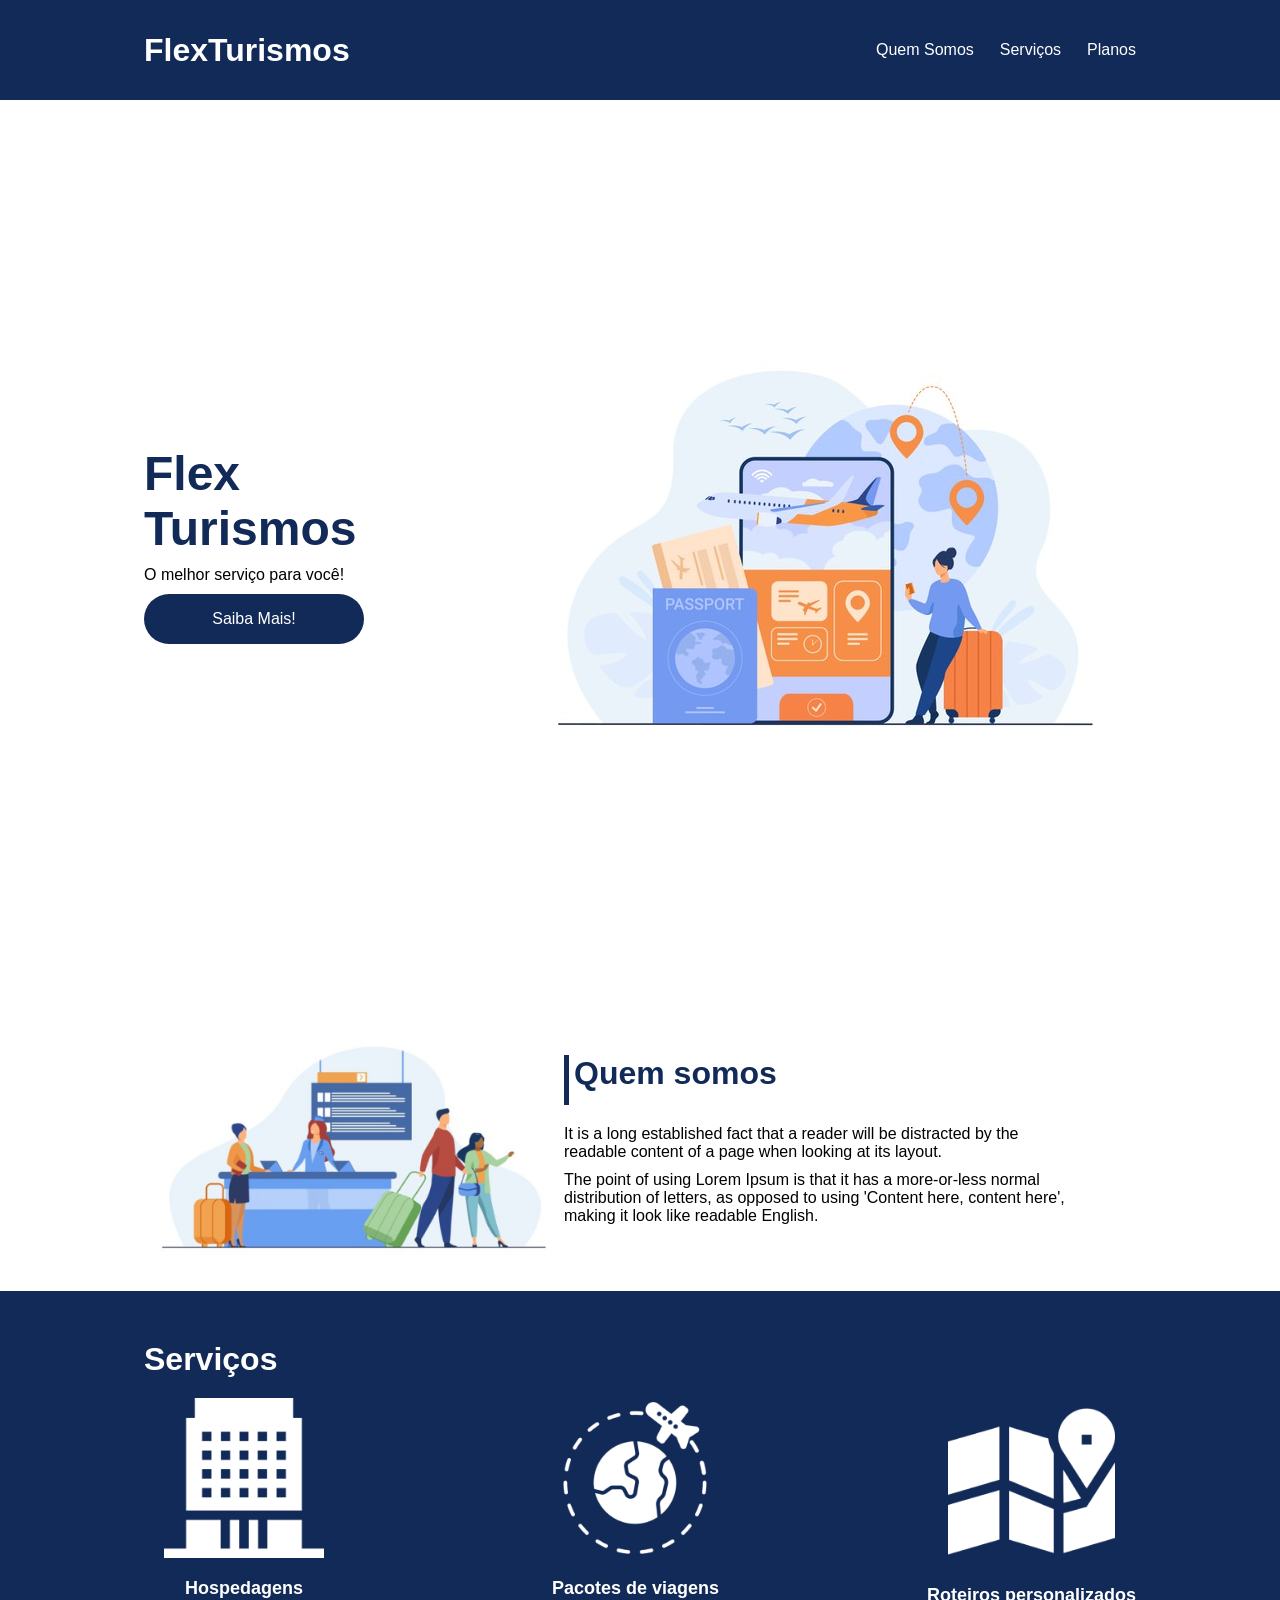
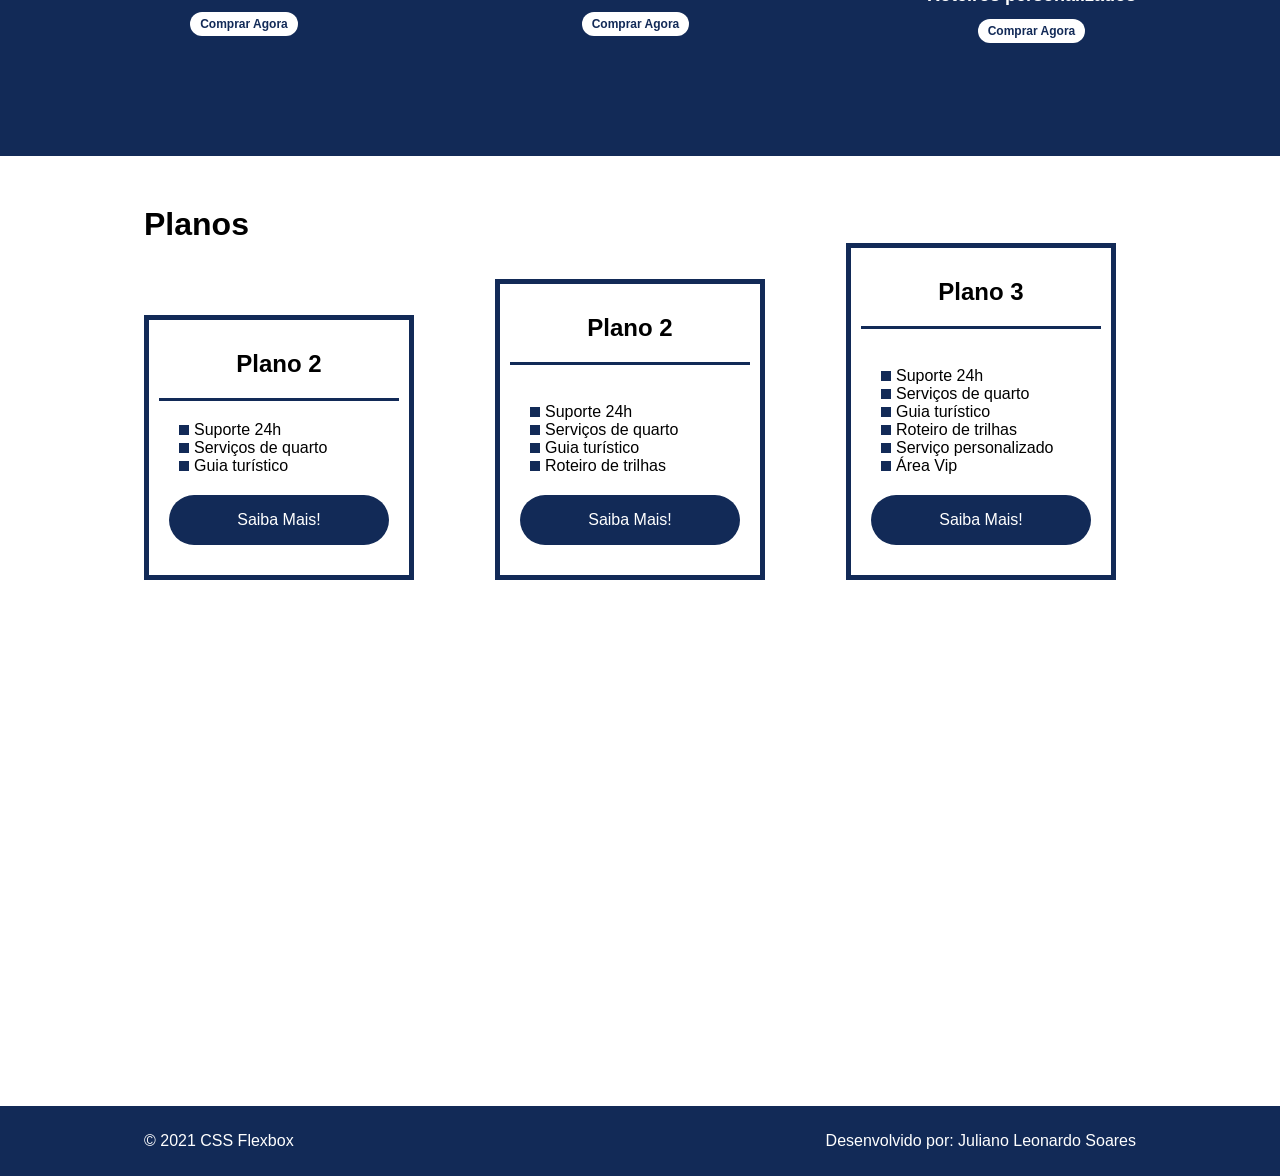
<file: index.html>
<!DOCTYPE html>
<html lang="pt-br">
<head>
    <meta charset="UTF-8">
    <meta name="viewport" content="width=device-width, initial-scale=1.0">
    <title>Flex Turismos</title>
    <link rel="stylesheet" href="./style.css">
</head>
<body>
    <header>
        <div class="flex-container menu">
            <div><h1>FlexTurismos</h1></div>
            <ul class="list-items">
                <li><a href="#quem-somos">Quem Somos</a></li>
                <li><a href="#servicos">Serviços</a></li>
                <li><a href="#planos">Planos</a></li>
            </ul>
        </div>
    </header>

    <div class="flex-container apresentacao">
        <div class="texto-apresentacao">
            <h1>Flex <br>Turismos</h1>
            <p>O melhor serviço para você!</p>
            <a href="" class="btn">Saiba Mais!</a>
        </div>

        <div>
            <div><img src="./images/0-main.png" alt="banner de apresentação"></div>
        </div>
    </div>

    <div class="flex-container" id="quem-somos">
        <div>
            <h2>Quem somos</h2>
            <p>It is a long established fact that a reader will be distracted by the readable content of a page when looking at its layout. </p>
            <p>The point of using Lorem Ipsum is that it has a more-or-less normal distribution of letters, as opposed to using 'Content here, content here', making it look like readable English.</p>
        </div>
        <div>
            <img src="./images/1-quem-somos.png" alt="balcão de atendimento">
        </div>

    </div>

    <div class="container-externa">
        <div class="flex-container" id="servicos">
            <div>
                <h2>Serviços</h2>
            </div>
    
            <div class="list-servicos">
                <div class="item-servico">
                    <div><img src="./images/icon-2.png" alt="hospedagens"></div>
                    <p>Hospedagens</p>
                    <a href="#">Comprar Agora</a>
                </div>
    
                <div class="item-servico">
                   <div><img src="./images/icon-1.png" alt="pacote de viagens"></div>
                   <p>Pacotes de viagens</p>
                   <a href="#">Comprar Agora</a>
                </div>
    
                <div class="item-servico">
                    <div><img src="./images/icon-3.png" alt="roteiros personalizados"></div>
                    <p>Roteiros personalizados</p>
                    <a href="#">Comprar Agora</a>
                </div>
    
            </div>
        </div>
    </div>

    <div class="flex-container" id="planos">
        <div><h2>Planos</h2></div>

        <div class="list-planos">
            <div class="item-plano">
                <h3>Plano 2</h3>
                <ul>
                    <li>Suporte 24h</li>
                    <li>Serviços de quarto</li>
                    <li>Guia turístico</li>
                </ul>
                <a href="#" class="btn">Saiba Mais!</a>
            </div>
    
            <div class="item-plano">
                <h3>Plano 2</h3>
                <br>
                <ul>
                    <li>Suporte 24h</li>
                    <li>Serviços de quarto</li>
                    <li>Guia turístico</li>
                    <li>Roteiro de trilhas</li>
                </ul>
                <a href="#" class="btn">Saiba Mais!</a>
            </div>
    
            <div class="item-plano">
                <h3>Plano 3</h3>
                <br>
                <ul>
                    <li>Suporte 24h</li>
                    <li>Serviços de quarto</li>
                    <li>Guia turístico</li>
                    <li>Roteiro de trilhas</li>
                    <li>Serviço personalizado</li>
                    <li>Área Vip</li>
                </ul>
                <a href="#" class="btn">Saiba Mais!</a>
            </div>
        </div>
    </div>

    <footer>
        <div class="flex-container footer">
            <p>&copy; 2021 CSS Flexbox</p>
            <p>Desenvolvido por: Juliano Leonardo Soares</p>
        </div>
    </footer>
</body>
</html>
</file>
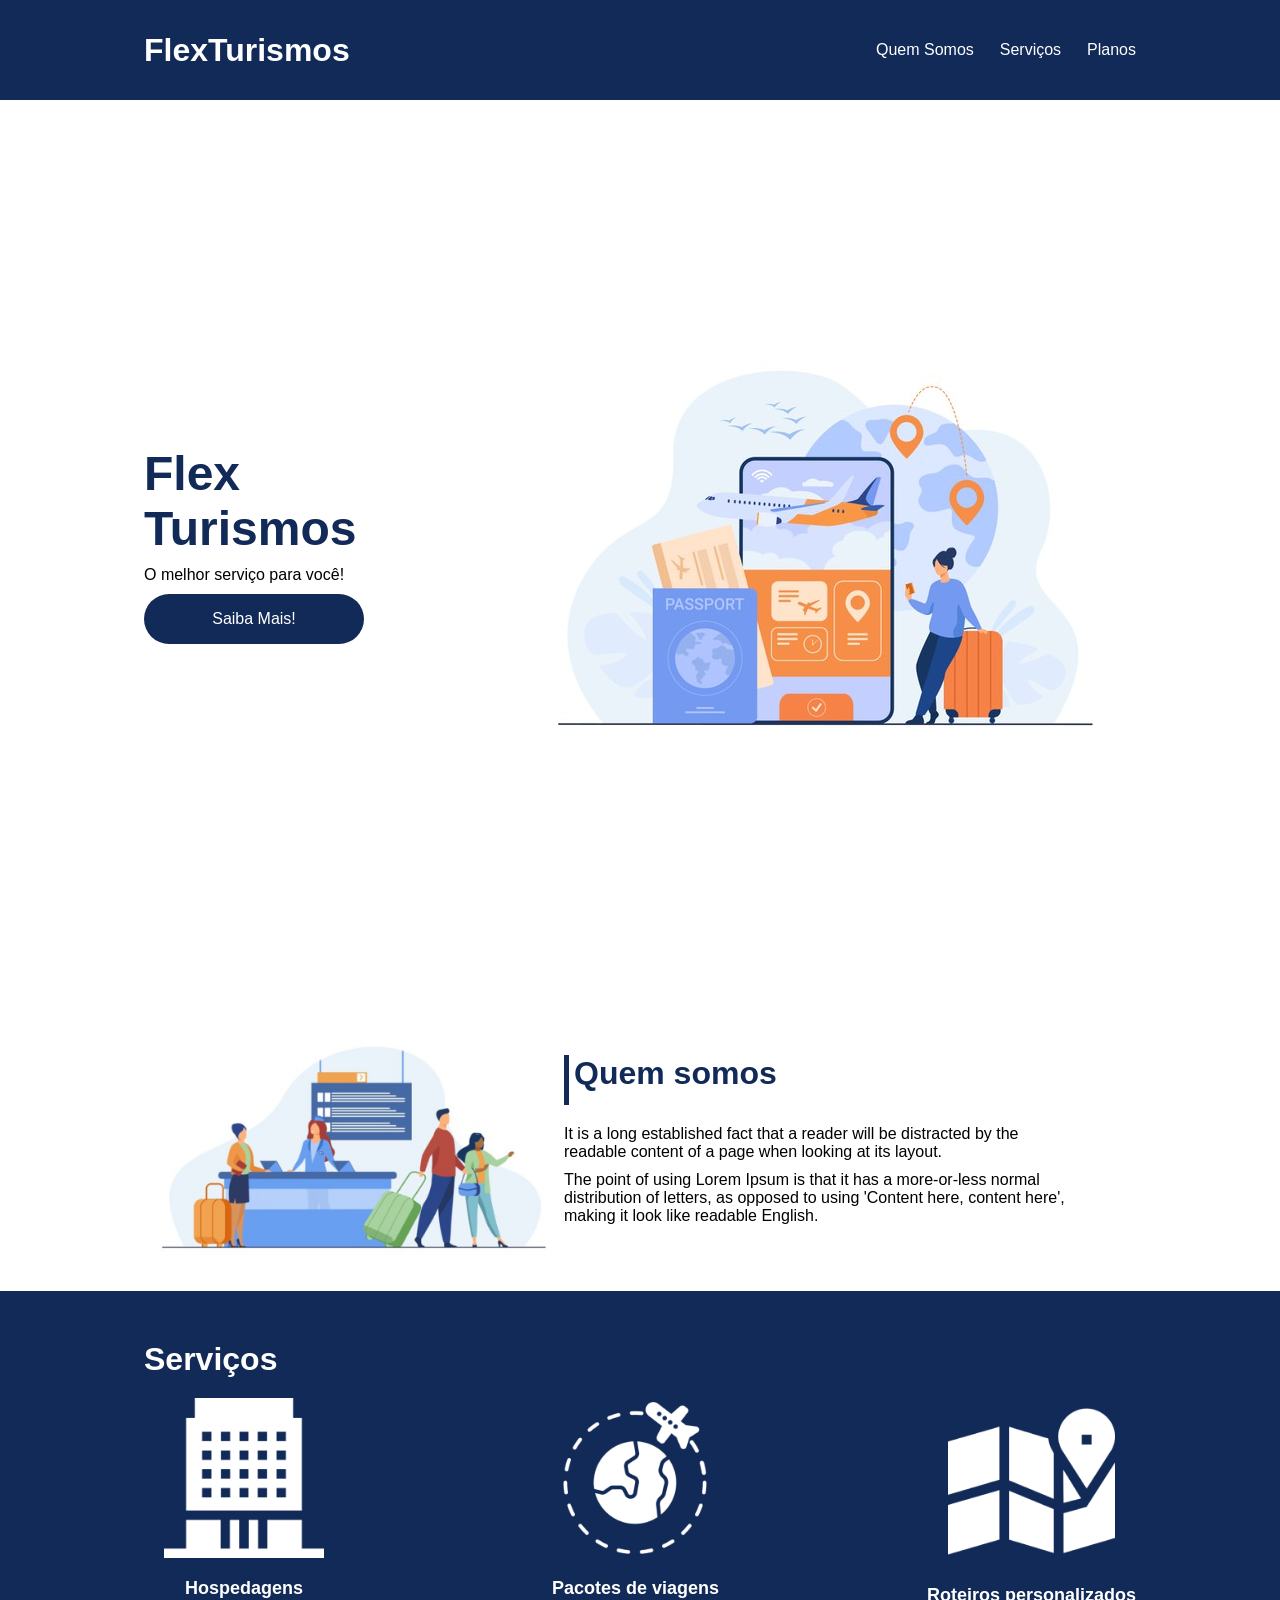
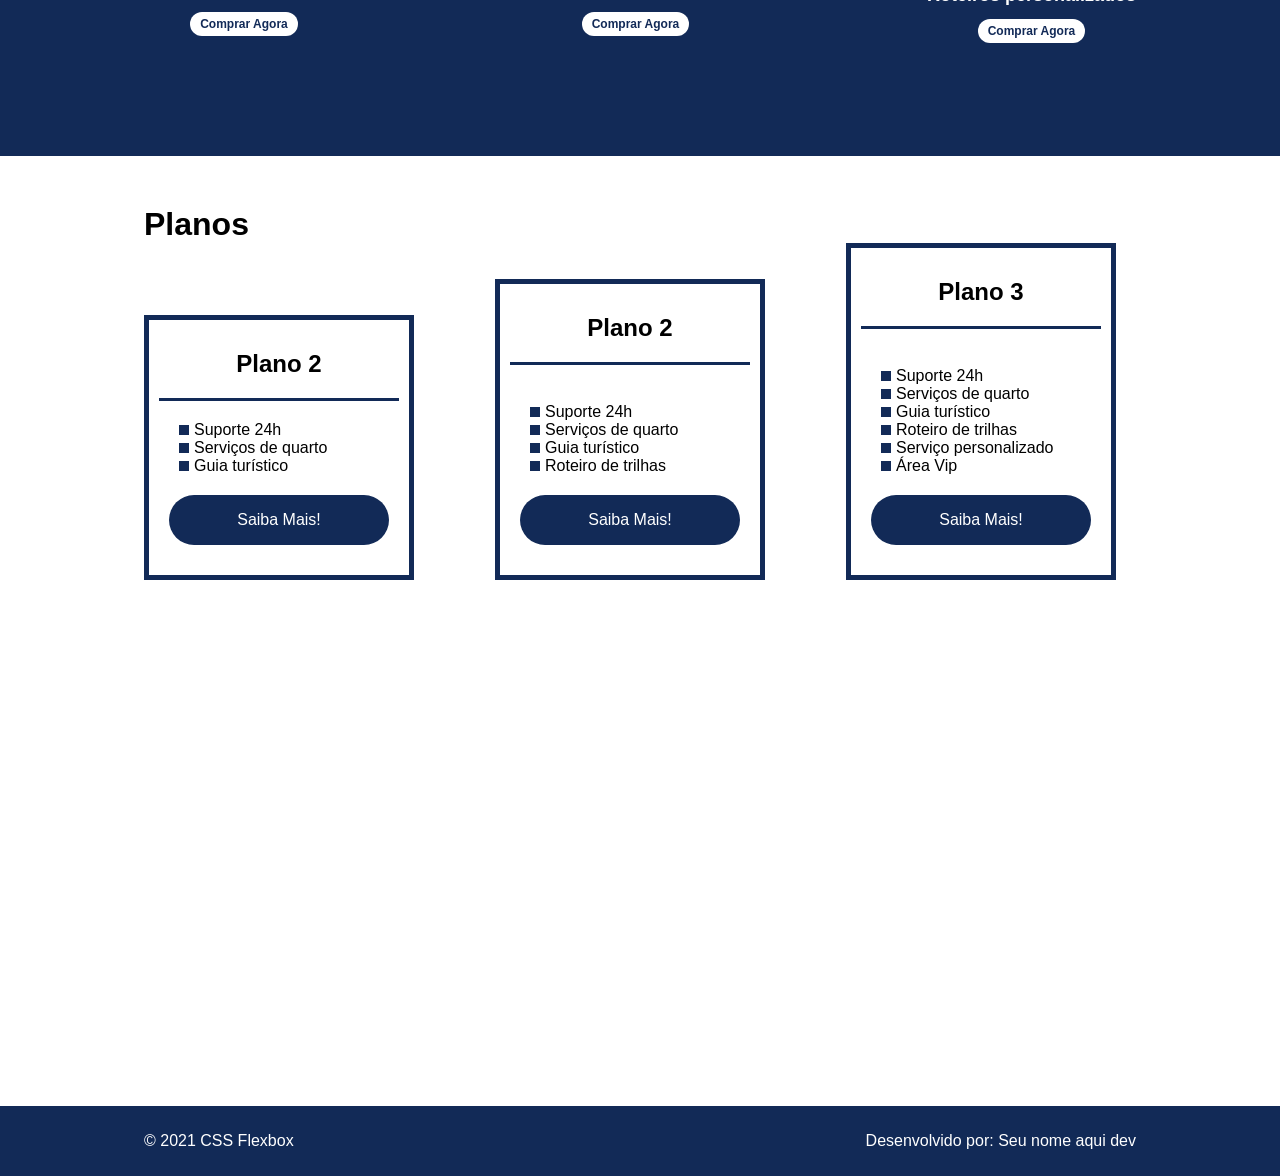
<file: flex-projeto/index.html>
<!DOCTYPE html>
<html lang="pt-br">
<head>
    <meta charset="UTF-8">
    <meta name="viewport" content="width=device-width, initial-scale=1.0">
    <title>Flex Turismos</title>
    <link rel="stylesheet" href="./style.css">
</head>
<body>
    <header>
        <div class="flex-container menu">
            <div><h1>FlexTurismos</h1></div>
            <ul class="list-items">
                <li><a href="#quem-somos">Quem Somos</a></li>
                <li><a href="#servicos">Serviços</a></li>
                <li><a href="#planos">Planos</a></li>
            </ul>
        </div>
    </header>

    <div class="flex-container apresentacao">
        <div class="texto-apresentacao">
            <h1>Flex <br>Turismos</h1>
            <p>O melhor serviço para você!</p>
            <a href="" class="btn">Saiba Mais!</a>
        </div>

        <div>
            <div><img src="./images/0-main.png" alt="banner de apresentação"></div>
        </div>
    </div>

    <div class="flex-container" id="quem-somos">
        <div>
            <h2>Quem somos</h2>
            <p>It is a long established fact that a reader will be distracted by the readable content of a page when looking at its layout. </p>
            <p>The point of using Lorem Ipsum is that it has a more-or-less normal distribution of letters, as opposed to using 'Content here, content here', making it look like readable English.</p>
        </div>
        <div>
            <img src="./images/1-quem-somos.png" alt="balcão de atendimento">
        </div>

    </div>

    <div class="container-externa">
        <div class="flex-container" id="servicos">
            <div>
                <h2>Serviços</h2>
            </div>
    
            <div class="list-servicos">
                <div class="item-servico">
                    <div><img src="./images/icon-2.png" alt="hospedagens"></div>
                    <p>Hospedagens</p>
                    <a href="#">Comprar Agora</a>
                </div>
    
                <div class="item-servico">
                   <div><img src="./images/icon-1.png" alt="pacote de viagens"></div>
                   <p>Pacotes de viagens</p>
                   <a href="#">Comprar Agora</a>
                </div>
    
                <div class="item-servico">
                    <div><img src="./images/icon-3.png" alt="roteiros personalizados"></div>
                    <p>Roteiros personalizados</p>
                    <a href="#">Comprar Agora</a>
                </div>
    
            </div>
        </div>
    </div>

    <div class="flex-container" id="planos">
        <div><h2>Planos</h2></div>

        <div class="list-planos">
            <div class="item-plano">
                <h3>Plano 2</h3>
                <ul>
                    <li>Suporte 24h</li>
                    <li>Serviços de quarto</li>
                    <li>Guia turístico</li>
                </ul>
                <a href="#" class="btn">Saiba Mais!</a>
            </div>
    
            <div class="item-plano">
                <h3>Plano 2</h3>
                <br>
                <ul>
                    <li>Suporte 24h</li>
                    <li>Serviços de quarto</li>
                    <li>Guia turístico</li>
                    <li>Roteiro de trilhas</li>
                </ul>
                <a href="#" class="btn">Saiba Mais!</a>
            </div>
    
            <div class="item-plano">
                <h3>Plano 3</h3>
                <br>
                <ul>
                    <li>Suporte 24h</li>
                    <li>Serviços de quarto</li>
                    <li>Guia turístico</li>
                    <li>Roteiro de trilhas</li>
                    <li>Serviço personalizado</li>
                    <li>Área Vip</li>
                </ul>
                <a href="#" class="btn">Saiba Mais!</a>
            </div>
        </div>
    </div>

    <footer>
        <div class="flex-container footer">
            <p>&copy; 2021 CSS Flexbox</p>
            <p>Desenvolvido por: Seu nome aqui dev</p>
        </div>
    </footer>
</body>
</html>
</file>
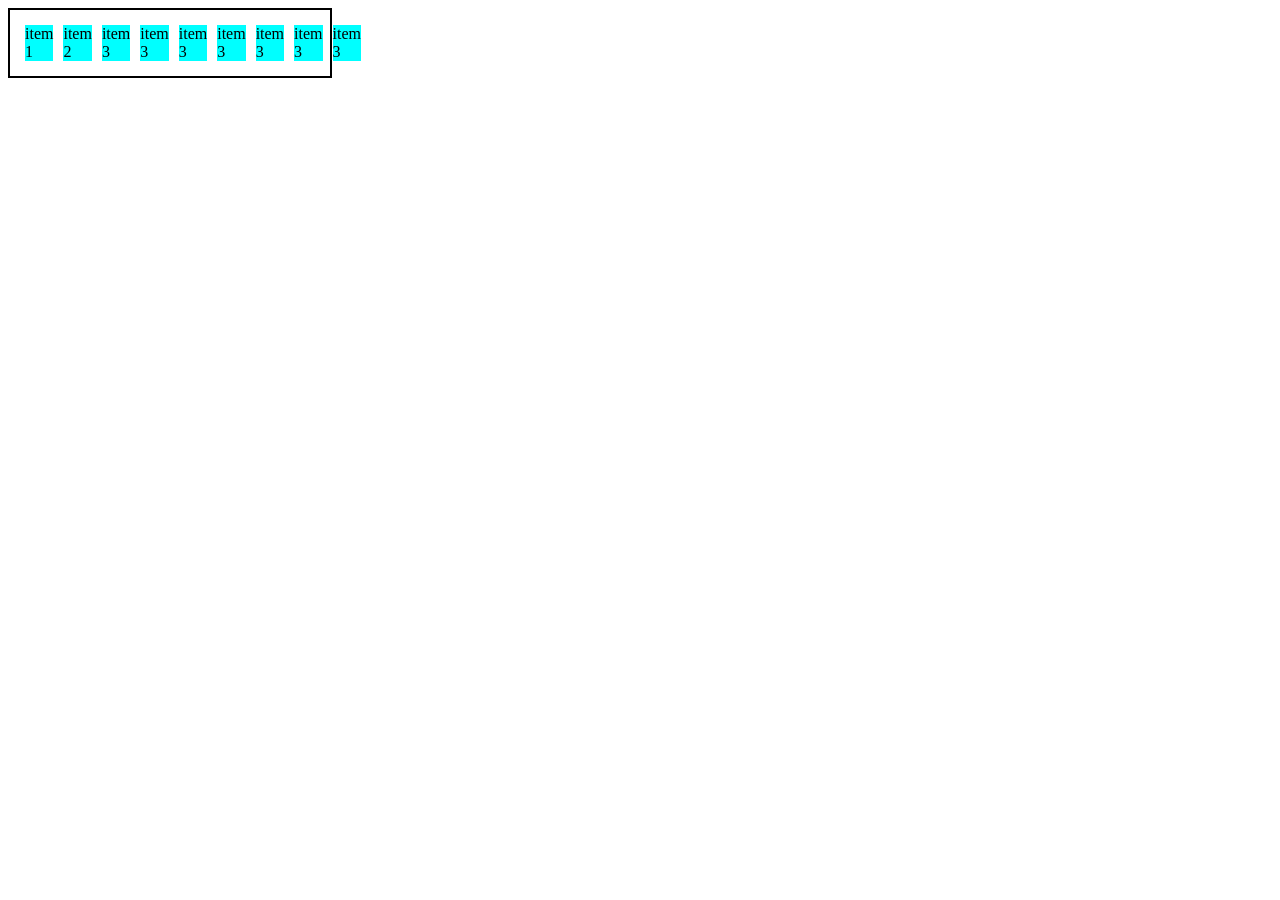
<file: fundamentos/0-display-flex.html>
<!DOCTYPE html>
<html lang="en">
<head>
    <meta charset="UTF-8">
    <meta name="viewport" content="width=device-width, initial-scale=1.0">
    <title>Fundamentos - display flex</title>
    <style>
        .flex{
            max-width: 300px;
            padding: 10px;
            border: 2px solid black;
            display: flex;
        }

        .item{
            background-color: aqua;
            margin: 5px;
        }
    </style>
</head>
<body>
    <div class="flex">
        <div class="item">item 1</div>
        <div class="item">item 2</div>
        <div class="item">item 3</div>
        <div class="item">item 3</div>
        <div class="item">item 3</div>
        <div class="item">item 3</div>
        <div class="item">item 3</div>
        <div class="item">item 3</div>
        <div class="item">item 3</div>
    </div>
</body>
</html>
</file>
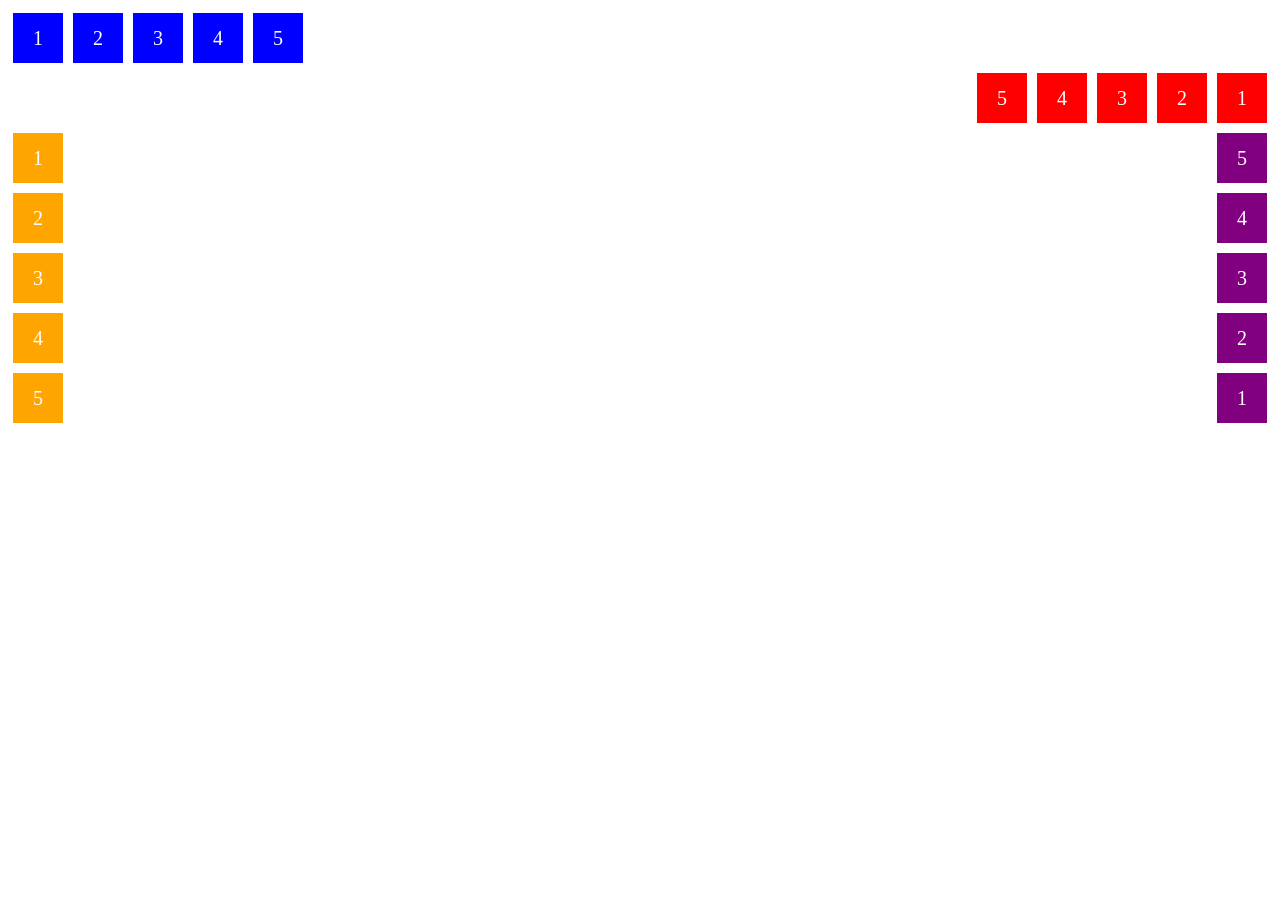
<file: fundamentos/1-flex-direction.html>
<!DOCTYPE html>
<html lang="en">
<head>
    <meta charset="UTF-8">
    <meta name="viewport" content="width=device-width, initial-scale=1.0">
    <title>Fundamentos - Flex direction</title>

    <style>
        .flex-container{
            margin: 0;
            padding: 0;
            display: flex;
            list-style: none;
        }

        .flex-item{
            background: blue;
            height: 50px;
            width: 50px;
            line-height: 50px;
            font-size: 20px;
            color: white;
            text-align: center;
            margin: 5px;
        }

        .row{
            flex-direction: row;
        }

        .row-reverse{
            flex-direction: row-reverse;
        }

        .row-reverse li{
            background-color: red;
        }

        .column{
            float: left;
            flex-direction: column;
        }

        .column li{
            background: orange;
        }

        .column-reverse{
            float: right;
            flex-direction: column-reverse;
        }

        .column-reverse li{
            background: purple;
        }

    </style>
</head>
<body>
    <ul class="flex-container row">
        <li class="flex-item">1</li>
        <li class="flex-item">2</li>
        <li class="flex-item">3</li>
        <li class="flex-item">4</li>
        <li class="flex-item">5</li>
    </ul>

    <ul class="flex-container row-reverse">
        <li class="flex-item">1</li>
        <li class="flex-item">2</li>
        <li class="flex-item">3</li>
        <li class="flex-item">4</li>
        <li class="flex-item">5</li>
    </ul>

    <ul class="flex-container column">
        <li class="flex-item">1</li>
        <li class="flex-item">2</li>
        <li class="flex-item">3</li>
        <li class="flex-item">4</li>
        <li class="flex-item">5</li>
    </ul>

    <ul class="flex-container column-reverse">
        <li class="flex-item">1</li>
        <li class="flex-item">2</li>
        <li class="flex-item">3</li>
        <li class="flex-item">4</li>
        <li class="flex-item">5</li>
    </ul>
</body>
</html>
</file>
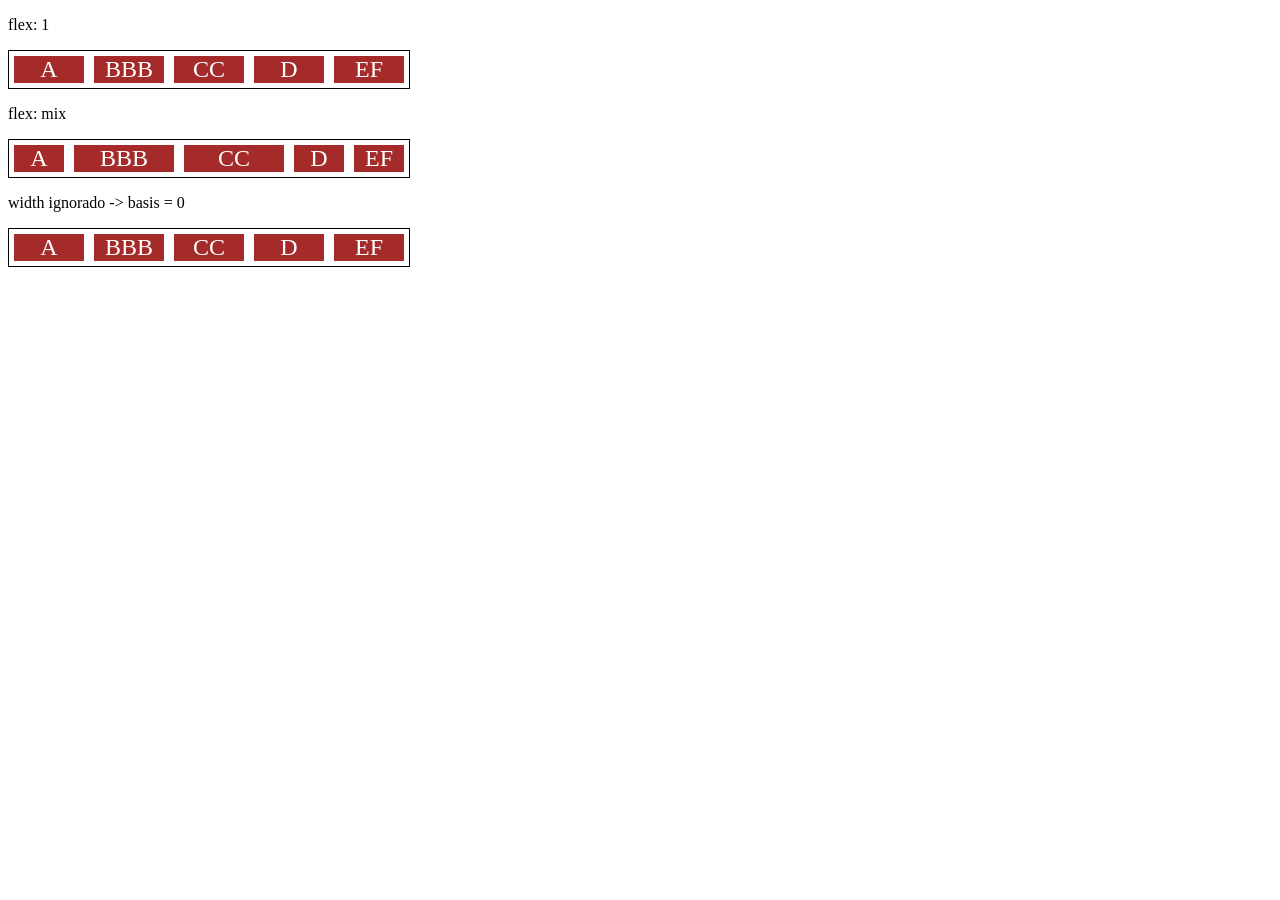
<file: fundamentos/10-flex.html>
<!DOCTYPE html>
<html lang="en">
<head>
    <meta charset="UTF-8">
    <meta name="viewport" content="width=device-width, initial-scale=1.0">
    <title>Fundamentos - flex</title>
    <style>
        .flex-container{
            display: flex;
            border: 1px solid black;
            max-width: 400px;
            margin-bottom: 10px;
        }

        .item{
            background-color: brown;
            color: white;
            font-size: 24px;
            text-align: center;
            margin: 5PX;
        }

        .flex-1{
            flex: 1; 
            /* grow = 1, shrink = 1, basis = 0 */
        }

        .largura{
            width: 200px;
            /* min-width: 250px; */
        }

        .flex-2{
            flex: 2; 
            /* grow = 2, shrink = 1, basis = 0 */
        }

    </style>
</head>
<body>
    <p>flex: 1</p>
    <div class="flex-container">
        <div class="item flex-1">A</div>
        <div class="item flex-1">BBB</div>
        <div class="item flex-1">CC</div>
        <div class="item flex-1">D</div>
        <div class="item flex-1">EF</div>
    </div>

    <p>flex: mix</p>
    <div class="flex-container">
        <div class="item flex-1">A</div>
        <div class="item flex-2">BBB</div>
        <div class="item flex-2">CC</div>
        <div class="item flex-1">D</div>
        <div class="item flex-1">EF</div>
    </div>

    <p>width ignorado -> basis = 0</p>

    <div class="flex-container">
        <div class="item flex-1 largura">A</div>
        <div class="item flex-1 largura">BBB</div>
        <div class="item flex-1 largura">CC</div>
        <div class="item flex-1 largura">D</div>
        <div class="item flex-1 largura">EF</div>
    </div>
</body>
</html>
</file>
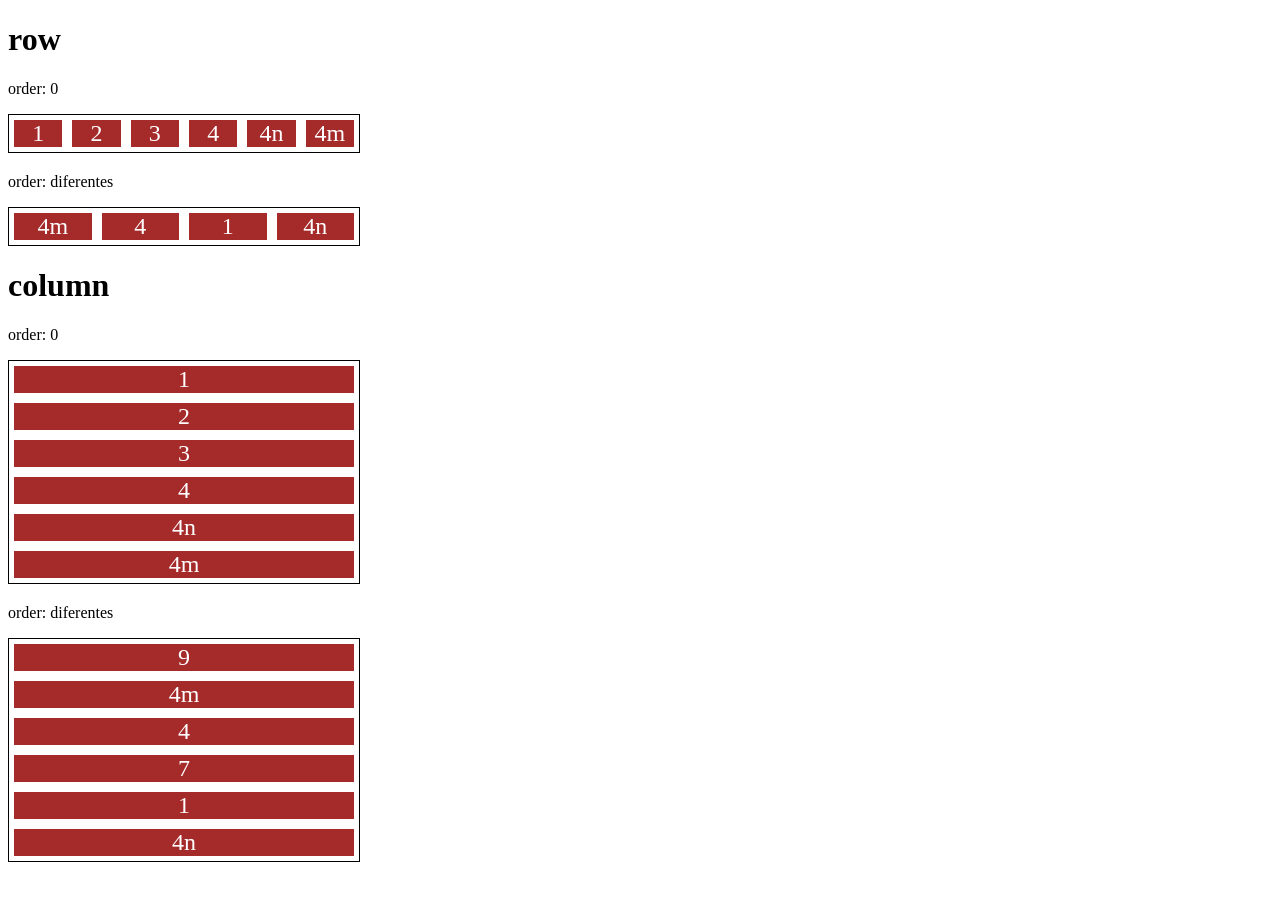
<file: fundamentos/11-order.html>
<!DOCTYPE html>
<html lang="en">
<head>
    <meta charset="UTF-8">
    <meta name="viewport" content="width=device-width, initial-scale=1.0">
    <title>Fundamentos - order</title>

    <style>
        .flex-container{
            display: flex;
            max-width: 350px;
            border: 1px solid black;
            margin-bottom: 20px;
        }

        .item{
            flex: 1;
            background: brown;
            color: white;
            text-align: center;
            font-size: 24px;
            margin: 5px;
        }
        .o1{
            order: 1;
        }

        .o2{
            order: 2;
        }

        .o3{
            order: 3;
        }

        .o4{
            order: 4;
        }

        .direction{
            flex-direction: column;
        }
    </style>
</head>
<body>
    <h1>row</h1>
    <p>order: 0</p>
    <div class="flex-container">
        <div class="item">1</div>
        <div class="item">2</div>
        <div class="item">3</div>
        <div class="item">4</div>
        <div class="item">4n</div>
        <div class="item">4m</div>
    </div>

    <p>order: diferentes</p>
    <div class="flex-container">
        <div class="item o3">1</div>
        <div class="item o2">4</div>
        <div class="item o3">4n</div>
        <div class="item o1">4m</div>
    </div>


    <h1>column</h1>
    <p>order: 0</p>
    <div class="flex-container direction">
        <div class="item">1</div>
        <div class="item">2</div>
        <div class="item">3</div>
        <div class="item">4</div>
        <div class="item">4n</div>
        <div class="item">4m</div>
    </div>

    <p>order: diferentes</p>
    <div class="flex-container direction">
        <div class="item o3">7</div>
        <div class="item o1">9</div>
        <div class="item o3">1</div>
        <div class="item o2">4</div>
        <div class="item o3">4n</div>
        <div class="item o1">4m</div>
    </div>
</body>
</html>
</file>
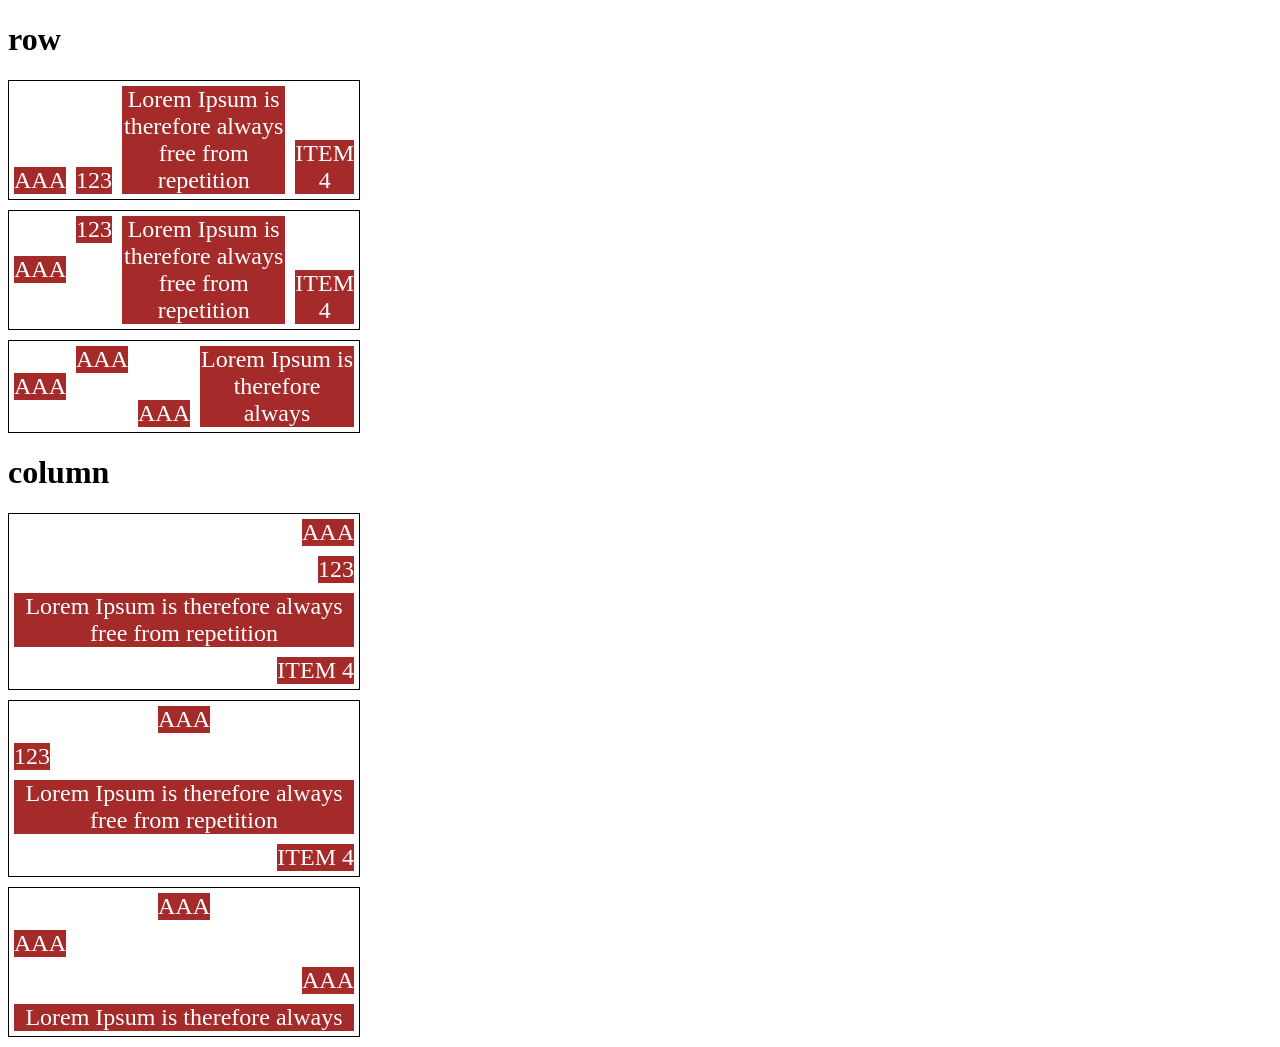
<file: fundamentos/13-align-self.html>
<!DOCTYPE html>
<html lang="en">
<head>
    <meta charset="UTF-8">
    <meta name="viewport" content="width=device-width, initial-scale=1.0">
    <title>Fundamnetos - align self</title>

    <style>
        .flex-container{
            max-width: 350px;
            border: 1px solid;
            margin-bottom: 10px;
            display: flex;
        }

        .align-container{
            align-items: flex-end;
        }

        .item{
            background-color: brown;
            color: white;
            font-size: 24px;
            text-align: center;
            margin: 5px;
        }

        .center{
            align-self: center;
        }

        .start{
            align-self: flex-start;
        }

        .end{
            align-self: flex-end;
        }

        .baseline{
            align-self: baseline;
        }

        .stretch{
            align-self: stretch;
        }

        .auto{
            align-self: auto;
        }

        .direction{
            flex-direction: column;
        }
    </style>
</head>
<body>

    <h1>row</h1>
    <section class="flex-container align-container">
        <div class="item auto">AAA</div>
        <div class="item auto">123</div>
        <div class="item auto">Lorem Ipsum is therefore always free from repetition</div>
        <div class="item auto">ITEM 4</div>
    </section>

    <section class="flex-container">
        <div class="item center">AAA</div>
        <div class="item start">123</div>
        <div class="item stretch">Lorem Ipsum is therefore always free from repetition</div>
        <div class="item end">ITEM 4</div>
    </section>

    <section class="flex-container">
        <div class="item center">AAA</div>
        <div class="item start">AAA</div>
        <div class="item end">AAA</div>
        <div class="item stretch">Lorem Ipsum is therefore always</div>
    </section>

    <h1>column</h1>

    <section class="flex-container align-container direction">
        <div class="item auto">AAA</div>
        <div class="item auto">123</div>
        <div class="item auto">Lorem Ipsum is therefore always free from repetition</div>
        <div class="item auto">ITEM 4</div>
    </section>

    <section class="flex-container direction">
        <div class="item center">AAA</div>
        <div class="item start">123</div>
        <div class="item stretch">Lorem Ipsum is therefore always free from repetition</div>
        <div class="item end">ITEM 4</div>
    </section>

    <section class="flex-container direction">
        <div class="item center">AAA</div>
        <div class="item start">AAA</div>
        <div class="item end">AAA</div>
        <div class="item stretch">Lorem Ipsum is therefore always</div>
    </section>
    
    
</body>
</html>
</file>
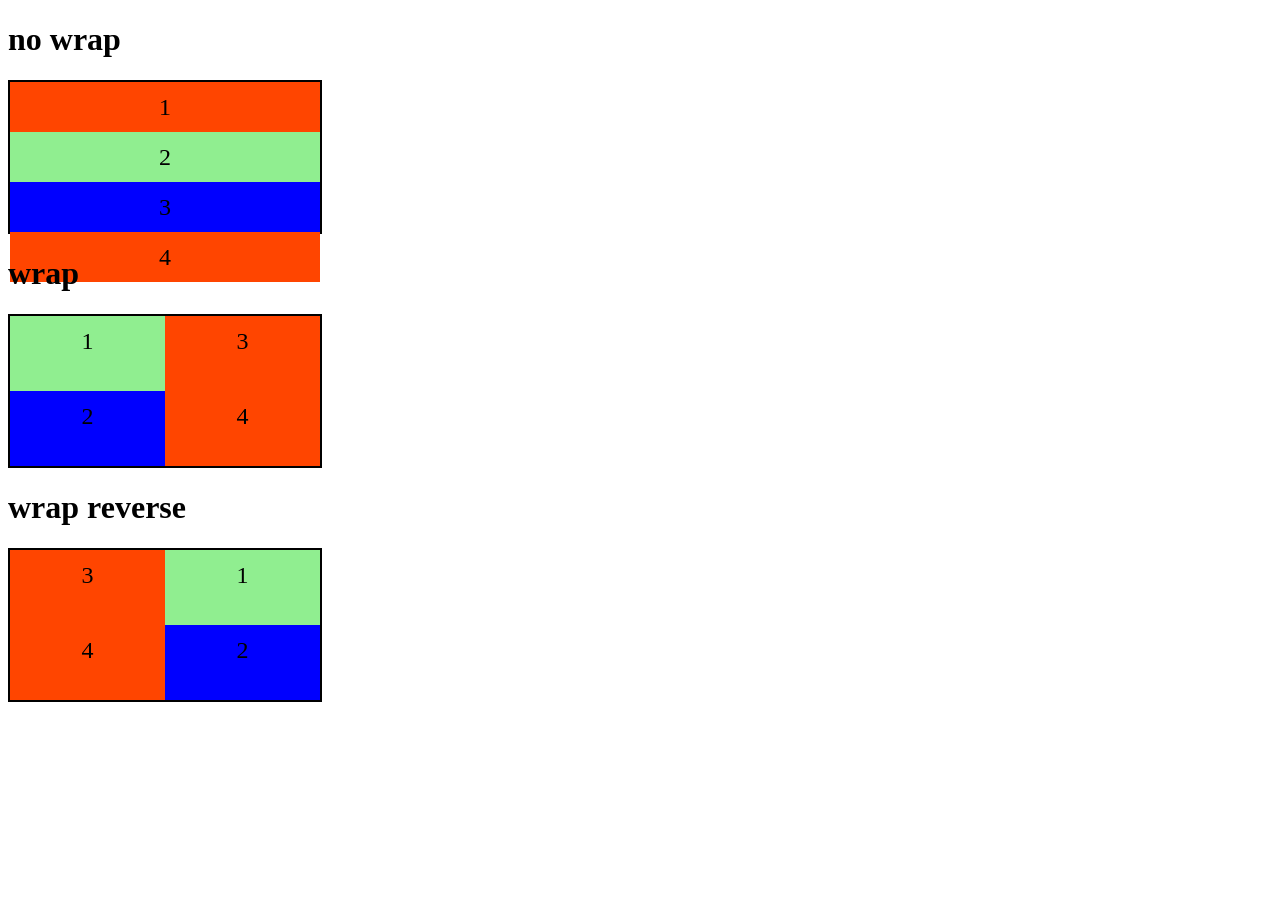
<file: fundamentos/2-flex-wrap.html>
<!DOCTYPE html>
<html lang="en">
<head>
    <meta charset="UTF-8">
    <meta name="viewport" content="width=device-width, initial-scale=1.0">
    <title>Fundamentos - flex wrap</title>

    <style>
        .flex-container{
            display: flex;
            flex-direction: column;
            height: 150px;
            border: 2px solid black;
            max-width: 310px;
        }

        .item{
            font-size: 24px;
            height: 50%;
            text-align: center;
            min-width: 100px;
            line-height: 50px;
        }

        .nowrap{
            flex-wrap: nowrap;
        }

        .wrap{
            flex-wrap: wrap;
        }

        .wrap-reverse{
            flex-wrap: wrap-reverse;
        }

        .blue{
            background-color: blue;
        }

        .green{
            background-color: lightgreen;
        }

        .orange{
            background-color: orangered;
        }
    </style>
</head>
<body>
    <h1>no wrap</h1>

    <div class="flex-container nowrap">
        <div class="item orange">1</div>
        <div class="item green">2</div>
        <div class="item blue">3</div>
        <div class="item orange">4</div>
    </div>

    <h1>wrap</h1>

    <div class="flex-container wrap">
        <div class="item green">1</div>
        <div class="item blue">2</div>
        <div class="item orange">3</div>
        <div class="item orange">4</div>
    </div>

    <h1>wrap reverse</h1>

    <div class="flex-container wrap-reverse">
        <div class="item green">1</div>
        <div class="item blue">2</div>
        <div class="item orange">3</div>
        <div class="item orange">4</div>
    </div>


</body>
</html>
</file>
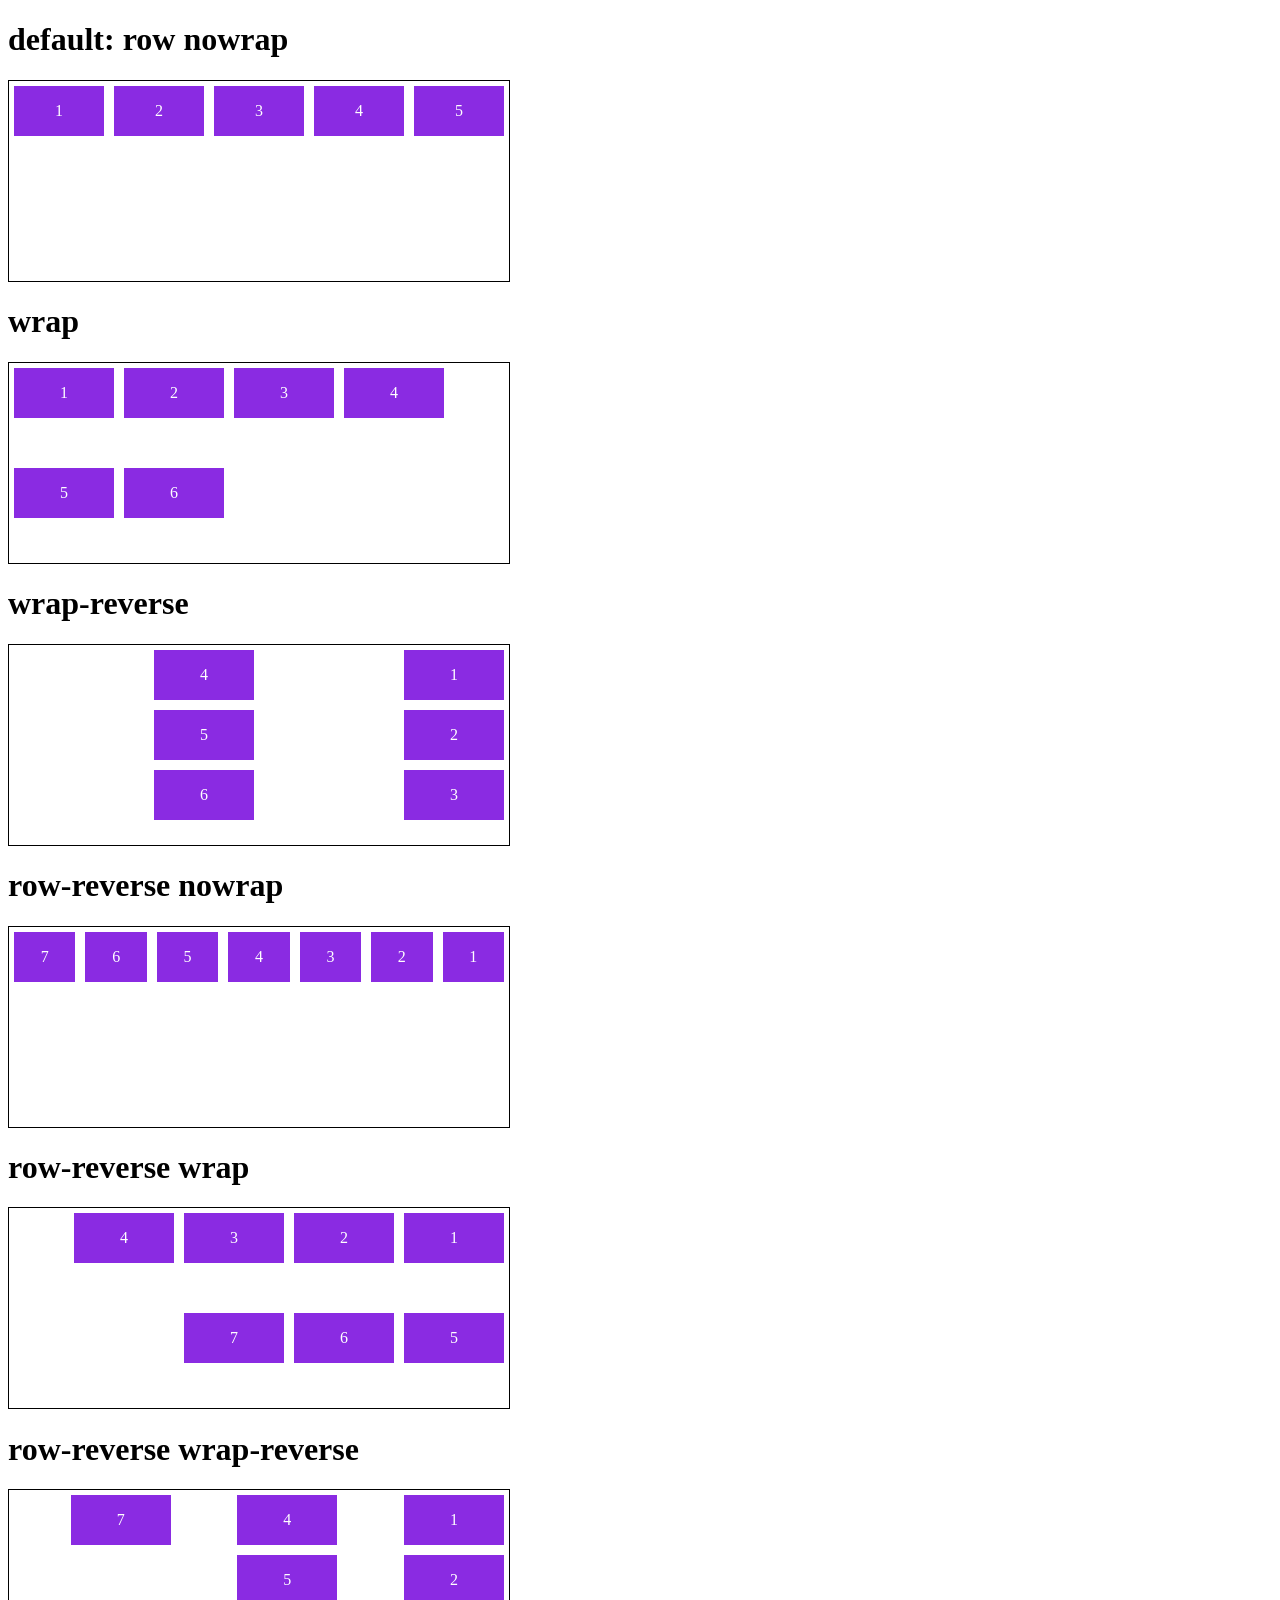
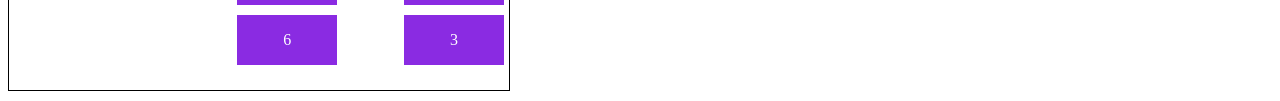
<file: fundamentos/3-flex-flow.html>
<!DOCTYPE html>
<html lang="en">
<head>
    <meta charset="UTF-8">
    <meta name="viewport" content="width=device-width, initial-scale=1.0">
    <title>Fundamentos - flex flow</title>

    <style>
        .flex-container{
            display: flex;
            border: 1px solid black;
            max-width: 500px;
            margin-bottom: 10px;
            height: 200px;
        }

        .default{
            flex-flow: row nowrap;
        }

        .wrap{
            flex-flow: row wrap;
        }

        .wrap-reverse{
            flex-flow: column wrap-reverse;
        }

        .r-nowrap{
            flex-flow: row-reverse nowrap;
        }

        .r-wrap{
            flex-flow: row-reverse wrap;
        }

        .rr-wrap{
            flex-flow: column wrap-reverse;
        }

        .item{
            background-color: blueviolet;
            margin: 5px;
            color: white;
            text-align: center;
            width: 100px;
            height: 50px;
            line-height: 50px;
        }
    </style>
</head>
<body>
    <h1>default: row nowrap</h1>
    <div class="flex-container default">
        <div class="item">1</div>
        <div class="item">2</div>
        <div class="item">3</div>
        <div class="item">4</div>
        <div class="item">5</div>
    </div>

    <h1>wrap</h1>
    <div class="flex-container wrap">
        <div class="item">1</div>
        <div class="item">2</div>
        <div class="item">3</div>
        <div class="item">4</div>
        <div class="item">5</div>
        <div class="item">6</div>
    </div>

    <h1>wrap-reverse</h1>
    <div class="flex-container wrap-reverse">
        <div class="item">1</div>
        <div class="item">2</div>
        <div class="item">3</div>
        <div class="item">4</div>
        <div class="item">5</div>
        <div class="item">6</div>
    </div>

    <h1>row-reverse nowrap</h1>
    <div class="flex-container r-nowrap">
        <div class="item">1</div>
        <div class="item">2</div>
        <div class="item">3</div>
        <div class="item">4</div>
        <div class="item">5</div>
        <div class="item">6</div>
        <div class="item">7</div>
    </div>

    <h1>row-reverse wrap</h1>
    <div class="flex-container r-wrap">
        <div class="item">1</div>
        <div class="item">2</div>
        <div class="item">3</div>
        <div class="item">4</div>
        <div class="item">5</div>
        <div class="item">6</div>
        <div class="item">7</div>
    </div>

    <h1>row-reverse wrap-reverse</h1>
    <div class="flex-container rr-wrap">
        <div class="item">1</div>
        <div class="item">2</div>
        <div class="item">3</div>
        <div class="item">4</div>
        <div class="item">5</div>
        <div class="item">6</div>
        <div class="item">7</div>
    </div>
</body>
</html>
</file>
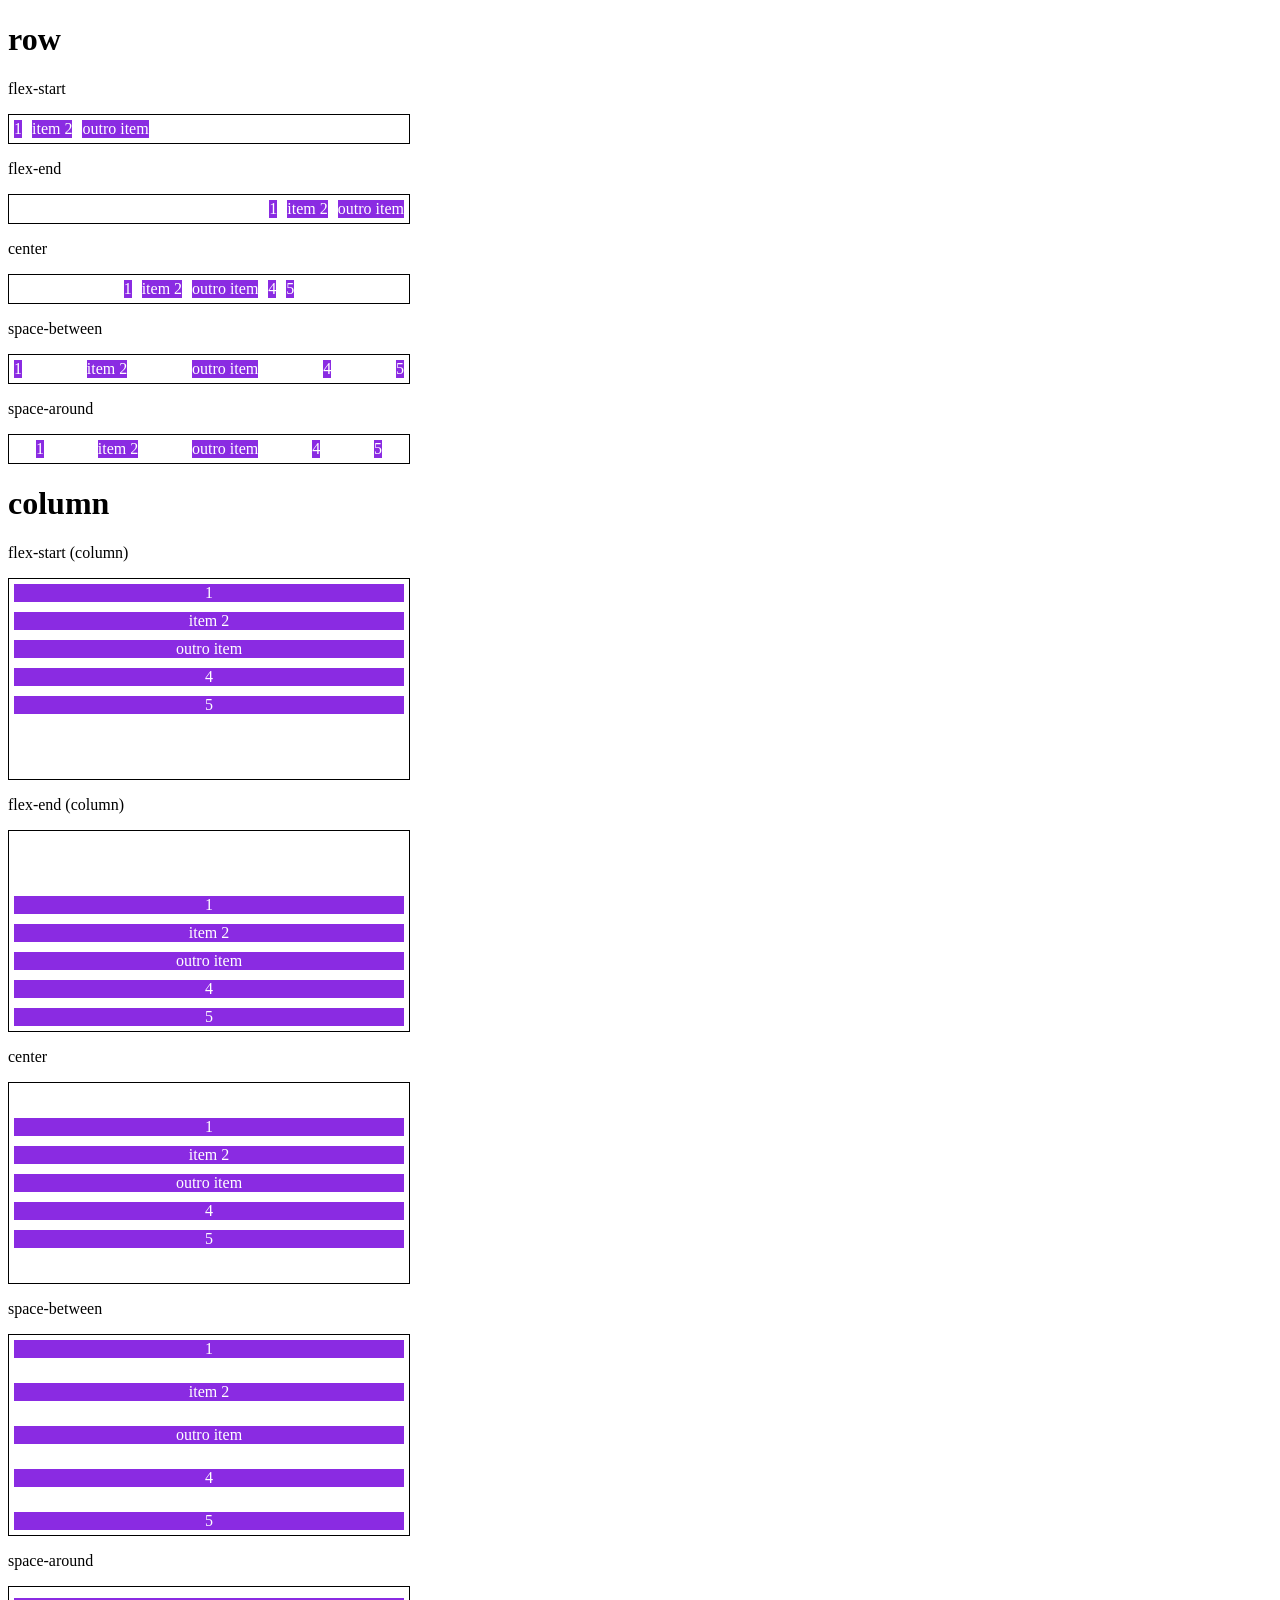
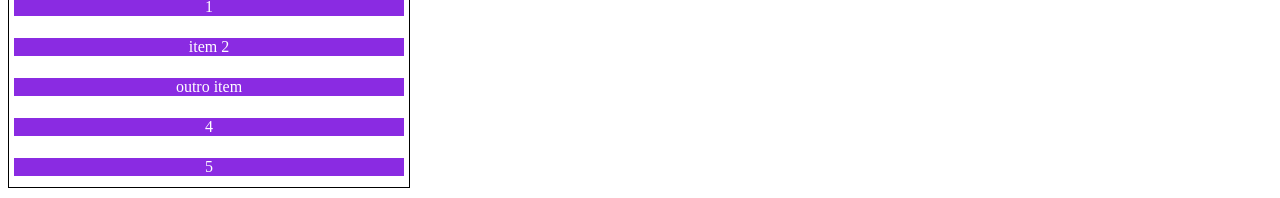
<file: fundamentos/4-justify-content.html>
<!DOCTYPE html>
<html lang="en">
<head>
    <meta charset="UTF-8">
    <meta name="viewport" content="width=device-width, initial-scale=1.0">
    <title>Fundamentos - justify-content</title>
    <style>
        .container{
            max-width: 400px;
            border: 1px solid black;
            margin: 0;
            display: flex;
            margin-bottom: 10px;
        }

        .item{
            background-color: blueviolet;
            margin: 5px;
            text-align: center;
            color: white;
        }
        
        .flex-start{
            justify-content: flex-start;
        }

        .flex-end{
            justify-content: flex-end;
        }

        .center{
            justify-content: center;
        }

        .space-between{
            justify-content: space-between;
        }

        .space-around{
            justify-content: space-around;
        }

        .column{
            flex-direction: column;
            min-height: 200px;
        }
    </style>
</head>
<body>
    <h1>row</h1>
    <p>flex-start</p>
    <section class="container flex-start">
        <div class="item">1</div>
        <div class="item">item 2</div>
        <div class="item">outro item</div>
    </section>

    <p>flex-end</p>
    <section class="container flex-end">
        <div class="item">1</div>
        <div class="item">item 2</div>
        <div class="item">outro item</div>
    </section>

    <p>center</p>
    <section class="container center">
        <div class="item">1</div>
        <div class="item">item 2</div>
        <div class="item">outro item</div>
        <div class="item">4</div>
        <div class="item">5</div>
    </section>

    <p>space-between</p>
    <section class="container space-between">
        <div class="item">1</div>
        <div class="item">item 2</div>
        <div class="item">outro item</div>
        <div class="item">4</div>
        <div class="item">5</div>
    </section>

    <p>space-around</p>
    <section class="container space-around">
        <div class="item">1</div>
        <div class="item">item 2</div>
        <div class="item">outro item</div>
        <div class="item">4</div>
        <div class="item">5</div>
    </section>

    <h1>column</h1>

    <p>flex-start (column)</p>
    <section class="container flex-start column">
        <div class="item">1</div>
        <div class="item">item 2</div>
        <div class="item">outro item</div>
        <div class="item">4</div>
        <div class="item">5</div>
    </section>

    <p>flex-end (column)</p>
    <section class="container flex-end column">
        <div class="item">1</div>
        <div class="item">item 2</div>
        <div class="item">outro item</div>
        <div class="item">4</div>
        <div class="item">5</div>
    </section>
    
    <p>center</p>
    <section class="container center column">
        <div class="item">1</div>
        <div class="item">item 2</div>
        <div class="item">outro item</div>
        <div class="item">4</div>
        <div class="item">5</div>
    </section>

    <p>space-between</p>
    <section class="container space-between column">
        <div class="item">1</div>
        <div class="item">item 2</div>
        <div class="item">outro item</div>
        <div class="item">4</div>
        <div class="item">5</div>
    </section>

    <p>space-around</p>
    <section class="container space-around column">
        <div class="item">1</div>
        <div class="item">item 2</div>
        <div class="item">outro item</div>
        <div class="item">4</div>
        <div class="item">5</div>
    </section>
</body>
</html>
</file>
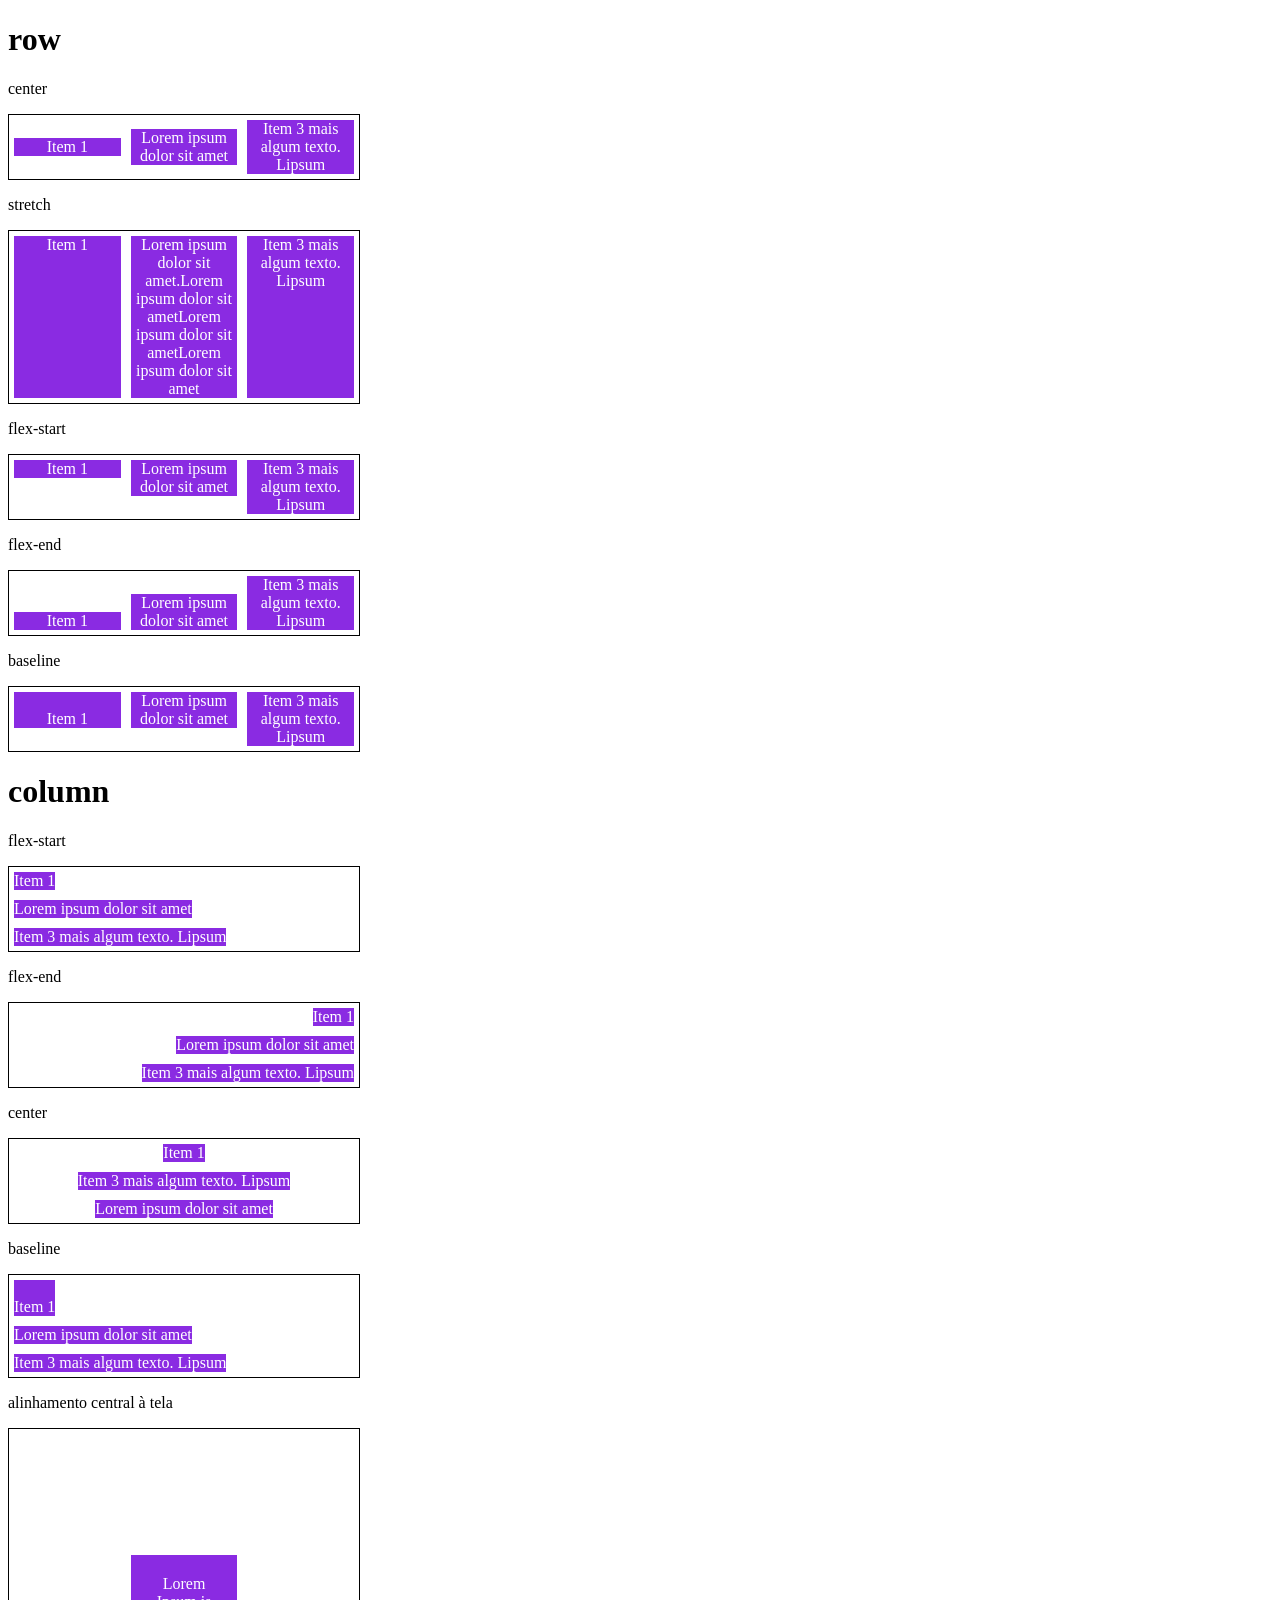
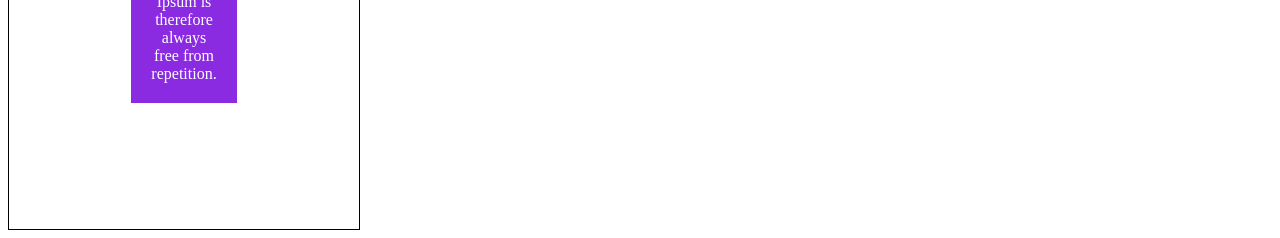
<file: fundamentos/5-align-items.html>
<!DOCTYPE html>
<html lang="en">
<head>
    <meta charset="UTF-8">
    <meta name="viewport" content="width=device-width, initial-scale=1.0">
    <title>Fundamentos - align items</title>

    <style>
        .container{
            max-width: 350px;
            border: 1px solid black;
            display: flex;
        }

        .item{
            background-color: blueviolet;
            margin: 5px;
            color: white;
            text-align: center;
            flex: 1;
        }
        
        .center{
            align-items: center;
        }

        .stretch{
            align-items: stretch;
        }

        .start{
            align-items: flex-start;
        }

        .end{
            align-items: flex-end;
        }

        .baseline{
            align-items: baseline;
        }

        .column{
            flex-direction: column;
        }

        .central{
            height: 400px;
            justify-content: center;
        }
        .central .item{
            flex: 0;
            padding: 20px;
        }
    </style>
</head>
<body>
    <h1>row</h1>
    <p>center</p>
    <section class="container center">
        <div class="item">Item 1</div>
        <div class="item">Lorem ipsum dolor sit amet</div>
        <div class="item">Item 3 mais algum texto. Lipsum</div>
    </section>

    <p>stretch</p>
    <section class="container stretch">
        <div class="item">Item 1</div>
        <div class="item">Lorem ipsum dolor sit amet.Lorem ipsum dolor sit ametLorem ipsum dolor sit ametLorem ipsum dolor sit amet</div>
        <div class="item">Item 3 mais algum texto. Lipsum</div>
    </section>

    <p>flex-start</p>
    <section class="container start">
        <div class="item">Item 1</div>
        <div class="item">Lorem ipsum dolor sit amet</div>
        <div class="item">Item 3 mais algum texto. Lipsum</div>
    </section>

    <p>flex-end</p>
    <section class="container end">
        <div class="item">Item 1</div>
        <div class="item">Lorem ipsum dolor sit amet</div>
        <div class="item">Item 3 mais algum texto. Lipsum</div>
    </section>

    <p>baseline</p>
    <section class="container baseline">
        <div class="item"><br>Item 1</div>
        <div class="item">Lorem ipsum dolor sit amet</div>
        <div class="item">Item 3 mais algum texto. Lipsum</div>
    </section>

    <h1>column</h1>
    <p>flex-start</p>
    <section class="container start column">
        <div class="item">Item 1</div>
        <div class="item">Lorem ipsum dolor sit amet</div>
        <div class="item">Item 3 mais algum texto. Lipsum</div>
    </section>

    <p>flex-end</p>
    <section class="container end column">
        <div class="item">Item 1</div>
        <div class="item">Lorem ipsum dolor sit amet</div>
        <div class="item">Item 3 mais algum texto. Lipsum</div>
    </section>

    <p>center</p>
    <section class="container center column">
        <div class="item">Item 1</div>
        <div class="item">Item 3 mais algum texto. Lipsum</div>
        <div class="item">Lorem ipsum dolor sit amet</div>
    </section>

    <p>baseline</p>
    <section class="container baseline column">
        <div class="item"><br>Item 1</div>
        <div class="item">Lorem ipsum dolor sit amet</div>
        <div class="item">Item 3 mais algum texto. Lipsum</div>
    </section>

    <p>alinhamento central à tela</p>
    <section class="container central center">
        <div class="item"> Lorem Ipsum is therefore always free from repetition.</div>
    </section>
</body>
</html>
</file>
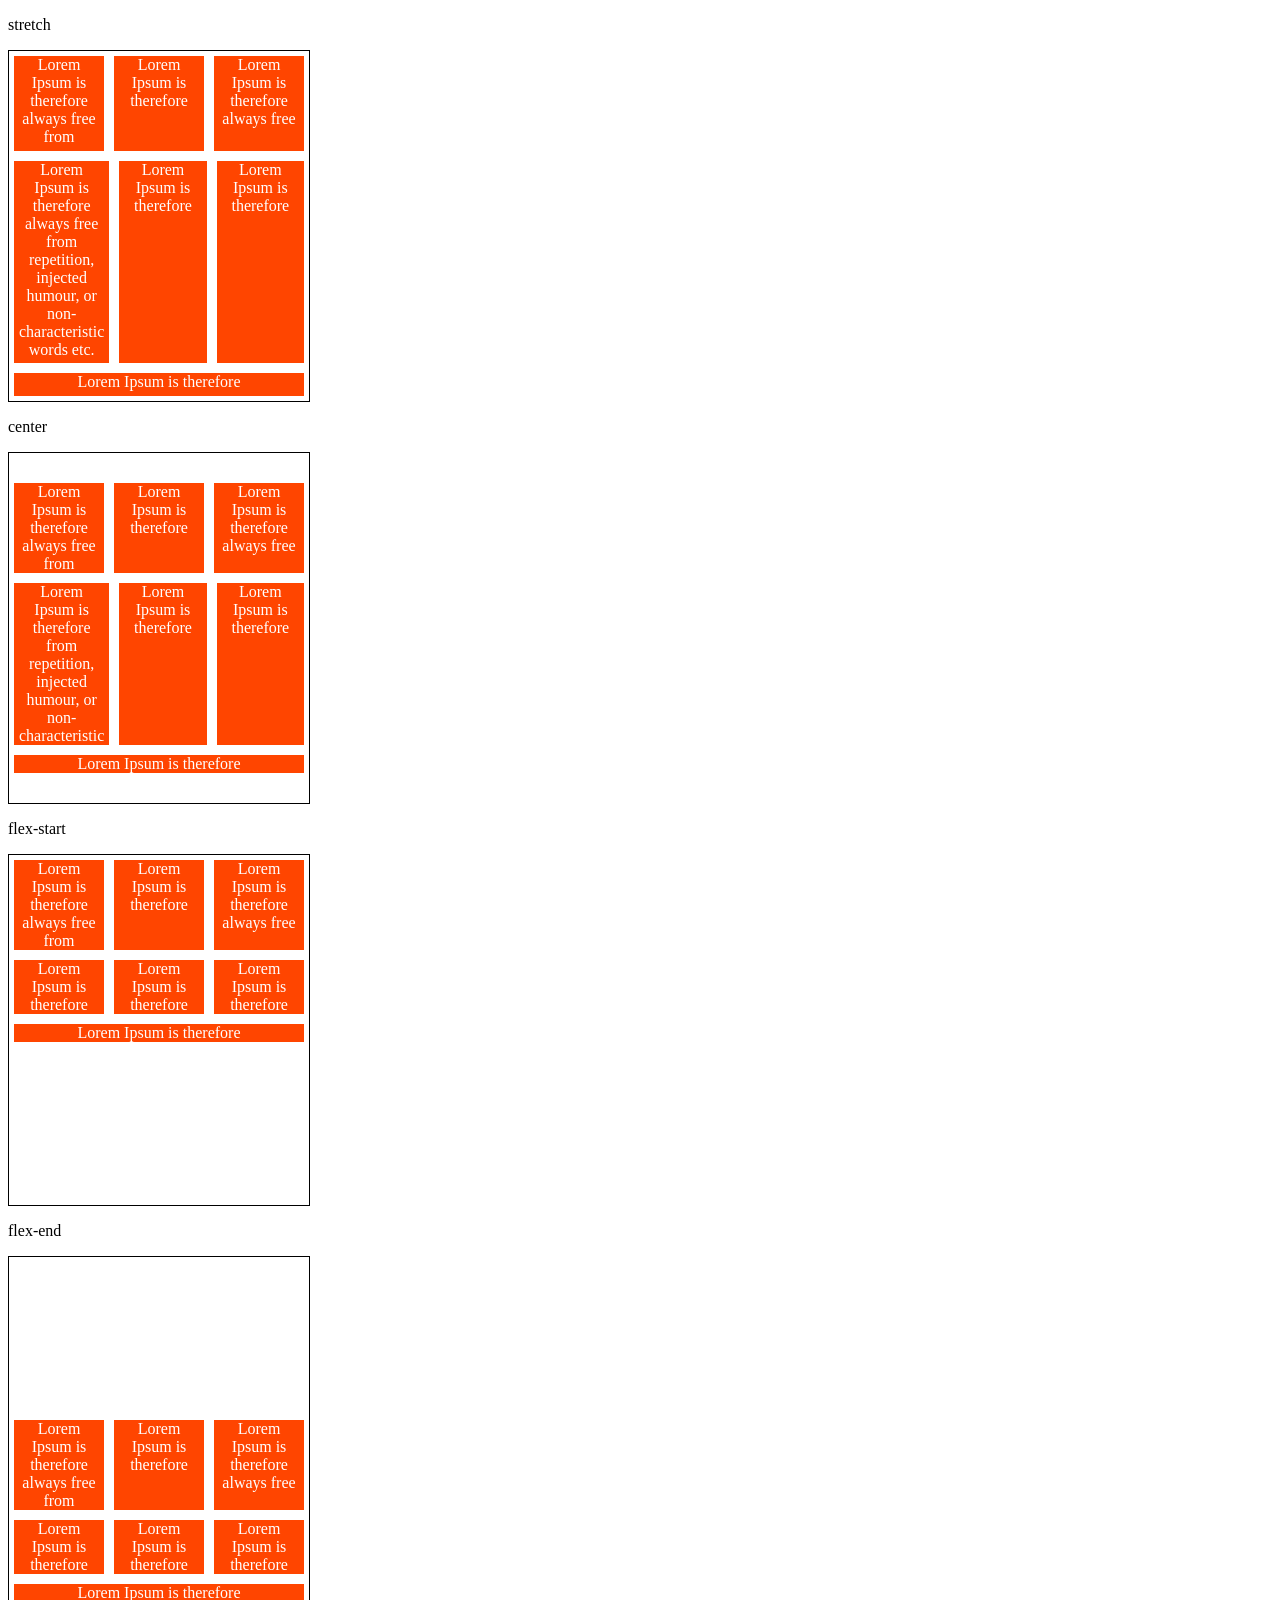
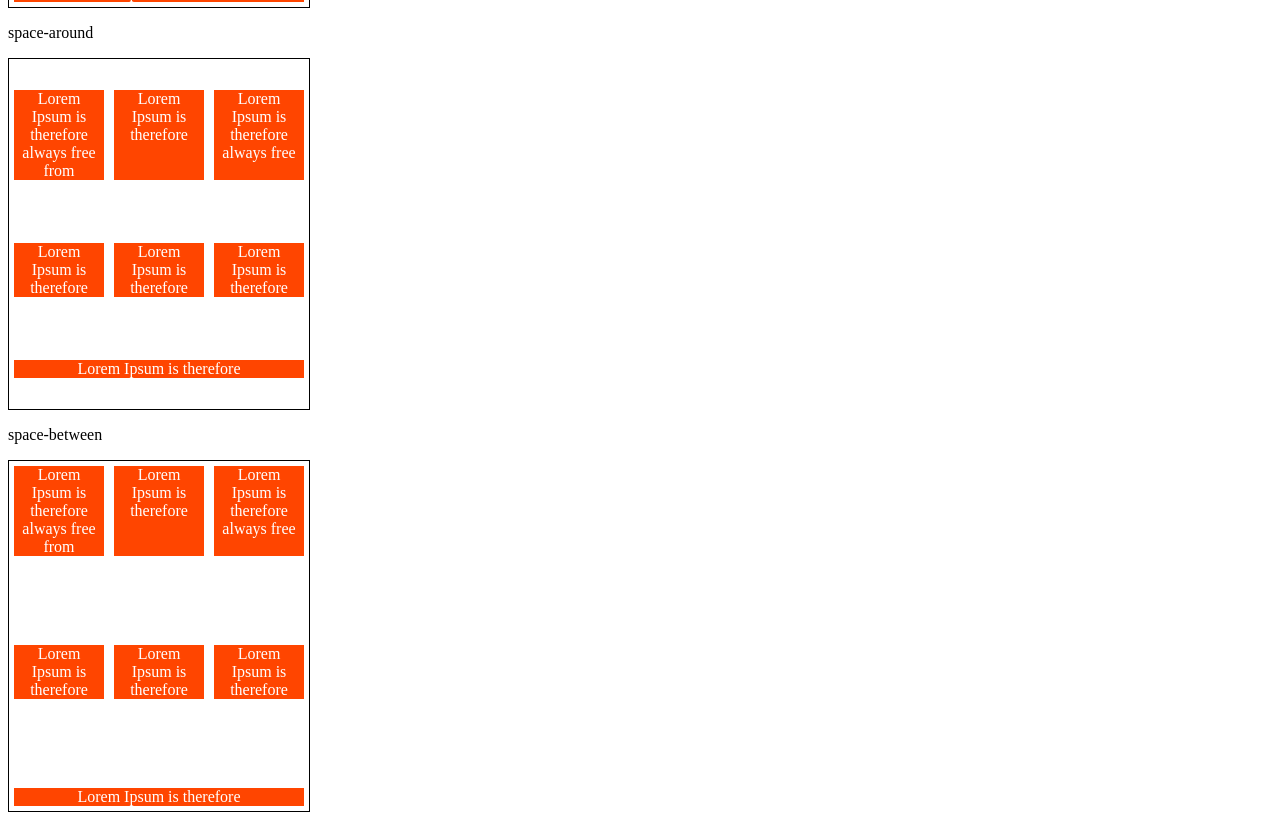
<file: fundamentos/6-align-content.html>
<!DOCTYPE html>
<html lang="en">
<head>
    <meta charset="UTF-8">
    <meta name="viewport" content="width=device-width, initial-scale=1.0">
    <title>Fundamentos - align content</title>
    <style>
        .container{
            height: 350px;
            max-width: 300px;
            display: flex;
            flex-wrap: wrap;
            border: 1px solid black;
        }

        .item{
            background-color: orangered;
            padding: 0 5px;
            margin: 5px;
            flex: 1;
            text-align: center;
            color: white;
        }
        .stretch{
            align-content: stretch;
        }

        .center{
            align-content: center;
        }

        .flex-start{
            align-content: flex-start;
        }

        .flex-end{
            align-content: flex-end;
        }

        .space-around{
            align-content: space-around;
        }

        .space-between{
            align-content: space-between;
        }
    </style>
</head>
<body>
    <p>stretch</p>
    <div class="container stretch">
        <div class="item">Lorem Ipsum is therefore always free from</div>
        <div class="item">Lorem Ipsum is therefore</div>
        <div class="item">Lorem Ipsum is therefore always free</div>
        <div class="item">Lorem Ipsum is therefore always free from repetition, injected humour, or non-characteristic words etc.</div>
        <div class="item">Lorem Ipsum is therefore</div>
        <div class="item">Lorem Ipsum is therefore</div>
        <div class="item">Lorem Ipsum is therefore</div>
    </div>
    
    <p>center</p>
    <div class="container center">
        <div class="item">Lorem Ipsum is therefore always free from</div>
        <div class="item">Lorem Ipsum is therefore</div>
        <div class="item">Lorem Ipsum is therefore always free</div>
        <div class="item">Lorem Ipsum is therefore from repetition, injected humour, or non-characteristic</div>
        <div class="item">Lorem Ipsum is therefore</div>
        <div class="item">Lorem Ipsum is therefore</div>
        <div class="item">Lorem Ipsum is therefore</div>
    </div>


    <p>flex-start</p>
    <div class="container flex-start">
        <div class="item">Lorem Ipsum is therefore always free from</div>
        <div class="item">Lorem Ipsum is therefore</div>
        <div class="item">Lorem Ipsum is therefore always free</div>
        <div class="item">Lorem Ipsum is therefore</div>
        <div class="item">Lorem Ipsum is therefore</div>
        <div class="item">Lorem Ipsum is therefore</div>
        <div class="item">Lorem Ipsum is therefore</div>
    </div>

    <p>flex-end</p>
    <div class="container flex-end">
        <div class="item">Lorem Ipsum is therefore always free from</div>
        <div class="item">Lorem Ipsum is therefore</div>
        <div class="item">Lorem Ipsum is therefore always free</div>
        <div class="item">Lorem Ipsum is therefore</div>
        <div class="item">Lorem Ipsum is therefore</div>
        <div class="item">Lorem Ipsum is therefore</div>
        <div class="item">Lorem Ipsum is therefore</div>
    </div>

    <p>space-around</p>
    <div class="container space-around">
        <div class="item">Lorem Ipsum is therefore always free from</div>
        <div class="item">Lorem Ipsum is therefore</div>
        <div class="item">Lorem Ipsum is therefore always free</div>
        <div class="item">Lorem Ipsum is therefore</div>
        <div class="item">Lorem Ipsum is therefore</div>
        <div class="item">Lorem Ipsum is therefore</div>
        <div class="item">Lorem Ipsum is therefore</div>
    </div>

    <p>space-between</p>
    <div class="container space-between">
        <div class="item">Lorem Ipsum is therefore always free from</div>
        <div class="item">Lorem Ipsum is therefore</div>
        <div class="item">Lorem Ipsum is therefore always free</div>
        <div class="item">Lorem Ipsum is therefore</div>
        <div class="item">Lorem Ipsum is therefore</div>
        <div class="item">Lorem Ipsum is therefore</div>
        <div class="item">Lorem Ipsum is therefore</div>
    </div>
</body>
</html>
</file>
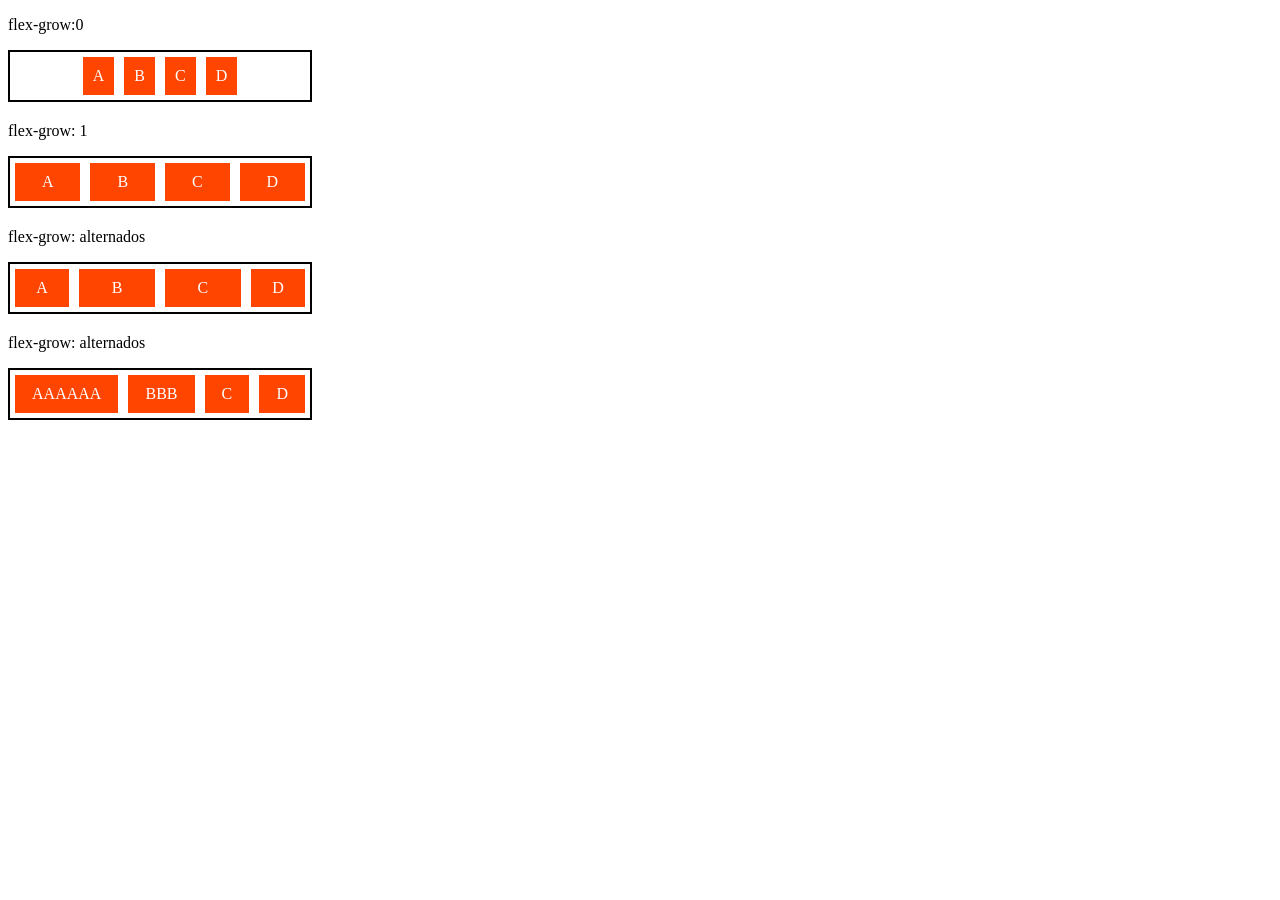
<file: fundamentos/7-flex-grow.html>
<!DOCTYPE html>
<html lang="en">
<head>
    <meta charset="UTF-8">
    <meta name="viewport" content="width=device-width, initial-scale=1.0">
    <title>Fundamentos - flex grow</title>
    <style>
        .flex-container{
            display: flex;
            border: 2px solid black;
            max-width: 300px;
            margin-bottom: 20px;
            justify-content: center;
        }

        .item{
            background-color: orangered;
            margin: 5px;
            padding: 10px;
            text-align: center;
            color: white;
        }

        .fg-0{
            flex-grow: 0;
        }

        .fg-1{
            flex-grow: 1;
        }

        .fg-2{
            flex-grow: 2;
        }

        .fg-3{
            flex-grow: 3;
        }
    </style>
</head>
<body>
    <p>flex-grow:0</p>
    <div class="flex-container">
        <div class="item fg-0">A</div>
        <div class="item fg-0">B</div>
        <div class="item fg-0">C</div>
        <div class="item fg-0">D</div>
    </div>

    <p>flex-grow: 1</p>
    <div class="flex-container">
        <div class="item fg-1">A</div>
        <div class="item fg-1">B</div>
        <div class="item fg-1">C</div>
        <div class="item fg-1">D</div>
    </div>

    <p>flex-grow: alternados</p>
    <div class="flex-container">
        <div class="item fg-1">A</div>
        <div class="item fg-2">B</div>
        <div class="item fg-2">C</div>
        <div class="item fg-1">D</div>
    </div>
    <p>flex-grow: alternados</p>
    <div class="flex-container">
        <div class="item fg-2">AAAAAA</div>
        <div class="item fg-2">BBB</div>
        <div class="item fg-2">C</div>
        <div class="item fg-2">D</div>
    </div>
</body>
</html>
</file>
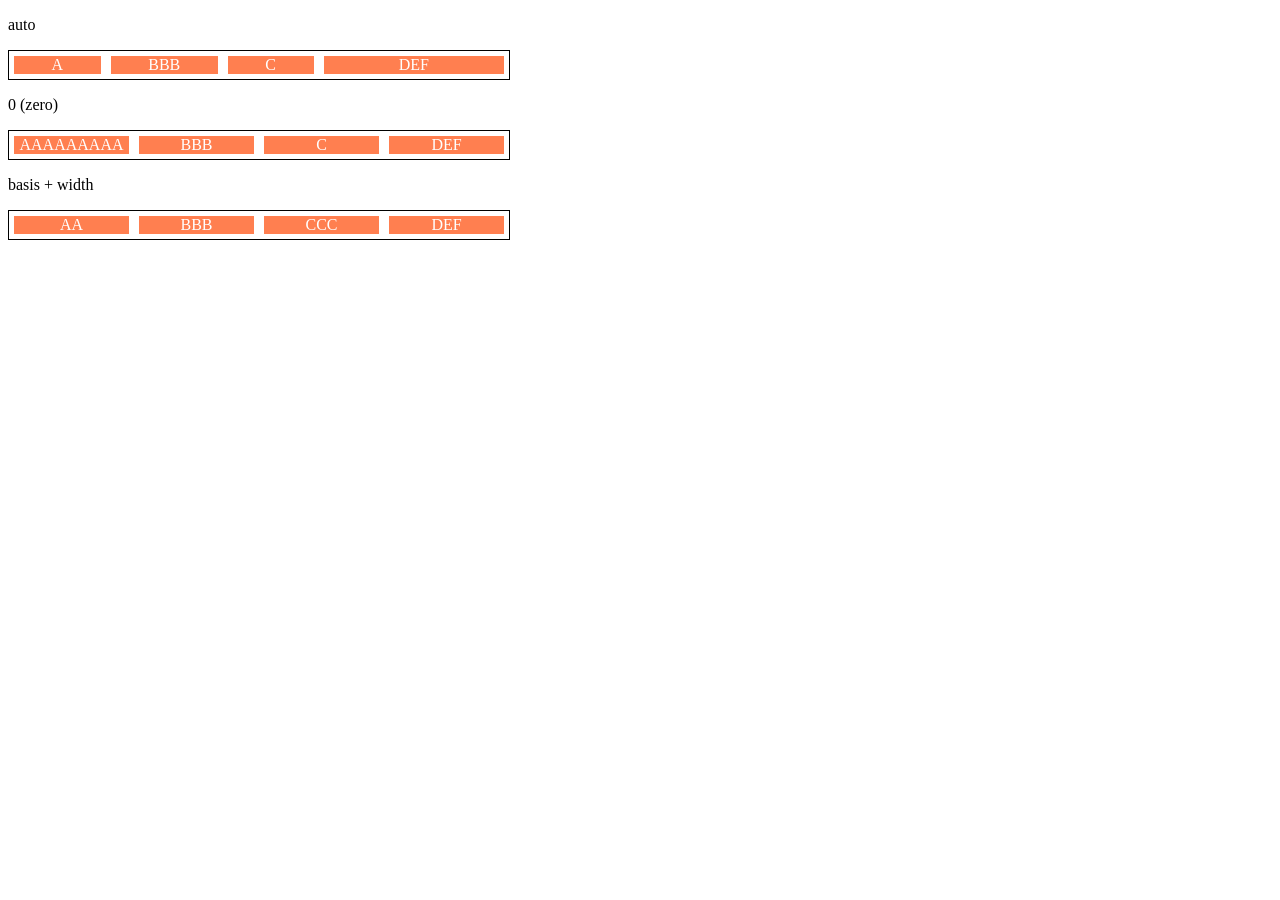
<file: fundamentos/8-flex-basis.html>
<!DOCTYPE html>
<html lang="en">
<head>
    <meta charset="UTF-8">
    <meta name="viewport" content="width=device-width, initial-scale=1.0">
    <title>Fundamentos - flex basis</title>

    <style>
        .flex-container{
            max-width: 500px;
            border: 1px solid black;
            display: flex;
        }

        .items{
            background-color: coral;
            color: white;
            text-align: center;
            margin: 5px;
        }

        .bauto{
            flex-basis: auto;
        }

        .fg-0{
            flex-grow: 0;
        }

        .fg-1{
            flex-grow: 1;
        }
        
        .fg-2{
            flex-grow: 2;
        }

        .b-0{
            flex-basis: 0;
        }
        
        .w100{
            flex-basis: 50px;
        }
    </style>
</head>
<body>
    <p>auto</p>
    <div class="flex-container">
        <div class="items bauto fg-1">A</div>
        <div class="items bauto fg-1">BBB</div>
        <div class="items bauto fg-1">C</div>
        <div class="items bauto fg-2">DEF</div>
    </div>

    <p>0 (zero)</p>
    <div class="flex-container">
         <div class="items b-0 fg-1">AAAAAAAAA</div>
        <div class="items b-0 fg-1">BBB</div>
        <div class="items b-0 fg-1">C</div>
        <div class="items b-0 fg-1">DEF</div>
    </div>

    <p>basis + width</p>
    <div class="flex-container">
        <div class="items w100 fg-2">AA</div>
       <div class="items w100 fg-2">BBB</div>
       <div class="items w100 fg-2">CCC</div>
       <div class="items w100 fg-2">DEF</div>
   </div>
</body>
</html>
</file>
<file: style.css>
* {
    margin: 0;
    padding: 0;
    font-family: 'Open Sans', sans-serif;
}

ul {
    list-style: none;
    margin: 0;
    padding: 0;
}

ul li a {
    text-decoration: none;
}

div img {
    display: block;
    width: 100%;
}

.flex-container {
    display: flex;
    max-width: 992px;
    margin: auto;
    width: 100%;
    min-width: 320px;
}

header {
    background-color: #122a57;
    height: 100px;
    display: flex;
    align-items: center;
    color: #fff;
}

header .list-items {
    display: flex;
    max-width: 260px;
    width: 100%;
    justify-content: space-between;
    align-items: center;
}

.list-items li a {
    color: #fff;
}

header .menu {
    justify-content: space-between;
}

.apresentacao {
    height: 100vh;
    align-items: center;
    justify-content: space-between;
}

.apresentacao .texto-apresentacao {
    min-width: 200px;
}

.texto-apresentacao h1 {
    color: #122a57;
    font-size: 48px;
    margin-bottom: 10px;
}

.btn {
    background-color: #122a57;
    color: #fff;
    text-align: center;
    border-radius: 30px;
    width: 220px;
    display: block;
    text-decoration: none;
    height: 50px;
    line-height: 50px;
    margin-top: 10px;
    margin-bottom: 10px;
}

#quem-somos {
    flex-direction: row-reverse;
    align-items: center;
    justify-content: space-between;
}

#quem-somos h2 {
    font-size: 32px;
    color: #122a57;
    display: flex;
    margin-bottom: 20px;
}

#quem-somos h2::before {
    content: "";
    height: 50px;
    width: 5px;
    margin-right: 5px;
    background-color: #122a57;
    position: relative;
}

#quem-somos p {
    margin-bottom: 10px;
    width: 90%;
}

#quem-somos img {
    min-width: 420px;
}

.container-externa {
    background-color: #122a57;
    width: 100%;
}

#servicos {
    flex-direction: column;
    padding-top: 50px;
    padding-bottom: 100px;
}

#servicos h2 {
    color: #fff;
    font-size: 32px;
    margin-bottom: 20px;
}

.list-servicos {
    display: flex;
    justify-content: space-between;
}

.list-servicos .item-servico {
    text-align: center;
}

.item-servico a{
    width: 220px;
    background-color: #fff;
    border-radius: 30px;
    height: 50px;
    text-align: center;
    margin-top: 20px;
    line-height: 50px;
    padding: 5px 10px;
    color: #122a57;
    font-size: 12px;
    text-decoration: none;
    font-weight: 700;
}

.item-servico p {
    font-weight: 700;
    font-size: 18px;
    color: #fff;
    margin-top: 20px;
}

.item-servico img {
    width: 80%;
    margin: auto;
}

#planos {
    flex-direction: column;
    min-height: 100vh;
    padding-top: 50px;
}

#planos h2 {
    font-size: 32px;
}

.list-planos {
    display: flex;
    align-items: flex-end;
    justify-content: space-between;
}

.item-plano {
    flex: 1;
    border: 5px solid #122a57;
    margin-right: 20px;
    padding: 10px;
    max-width: 240px;
}

.item-plano .btn {
    margin: auto;
    margin-bottom: 20px;
}

.item-plano h3 {
    font-size: 24px;
    display: flex;
    flex-direction: column;
    text-align: center;
    margin-top: 20px;
}

.item-plano h3::after {
    content: "";
    background-color: #122a57;
    width: 100%;
    height: 3px;
    margin-top: 20px;
    margin-bottom: 10px;
}

.item-plano ul {
    padding: 10px 20px;
    display: flex;
    flex-direction: column;
    margin-bottom: 10px;
}

.item-plano ul li{
    display: flex;
    flex-wrap: nowrap;
    align-items: center;
}

.item-plano ul li::before {
    content: "";
    width: 10px;
    height: 10px;
    background-color: #122a57;
    margin-right: 5px;
}

footer {
    background-color: #122a57;
    height: 70px;
    display: flex;
    align-items: center;
}

footer .footer {
    justify-content: space-between;
    color: #fff;
}

/* mobile */
@media(max-width: 992px) {
    .flex-container {
        flex-direction: column;
    }

    .apresentacao {
        flex-direction: column-reverse;
    }

    .apresentacao .texto-apresentacao {
        width: 100%;
    }

    #quem-somos {
        flex-direction: column-reverse;
    }

    #quem-somos img{
        min-width: 320px;
        margin: auto;
    }
    .list-servicos {
        flex-direction: column;
    }

    .item-servico img {
        width: 50%;
        margin: auto;
    }

    .list-planos {
        flex-direction: column;
        align-items: flex-start;
        margin-bottom: 20px;
    }

    .list-planos .item-plano {
        max-width: 90%;
        margin: auto;
        width: 100%;
        margin-bottom: 20px;
    }
}
</file>
<file: flex-projeto/style.css>
* {
    margin: 0;
    padding: 0;
    font-family: 'Open Sans', sans-serif;
}

ul {
    list-style: none;
    margin: 0;
    padding: 0;
}

ul li a {
    text-decoration: none;
}

div img {
    display: block;
    width: 100%;
}

.flex-container {
    display: flex;
    max-width: 992px;
    margin: auto;
    width: 100%;
    min-width: 320px;
}

header {
    background-color: #122a57;
    height: 100px;
    display: flex;
    align-items: center;
    color: #fff;
}

header .list-items {
    display: flex;
    max-width: 260px;
    width: 100%;
    justify-content: space-between;
    align-items: center;
}

.list-items li a {
    color: #fff;
}

header .menu {
    justify-content: space-between;
}

.apresentacao {
    height: 100vh;
    align-items: center;
    justify-content: space-between;
}

.apresentacao .texto-apresentacao {
    min-width: 200px;
}

.texto-apresentacao h1 {
    color: #122a57;
    font-size: 48px;
    margin-bottom: 10px;
}

.btn {
    background-color: #122a57;
    color: #fff;
    text-align: center;
    border-radius: 30px;
    width: 220px;
    display: block;
    text-decoration: none;
    height: 50px;
    line-height: 50px;
    margin-top: 10px;
    margin-bottom: 10px;
}

#quem-somos {
    flex-direction: row-reverse;
    align-items: center;
    justify-content: space-between;
}

#quem-somos h2 {
    font-size: 32px;
    color: #122a57;
    display: flex;
    margin-bottom: 20px;
}

#quem-somos h2::before {
    content: "";
    height: 50px;
    width: 5px;
    margin-right: 5px;
    background-color: #122a57;
    position: relative;
}

#quem-somos p {
    margin-bottom: 10px;
    width: 90%;
}

#quem-somos img {
    min-width: 420px;
}

.container-externa {
    background-color: #122a57;
    width: 100%;
}

#servicos {
    flex-direction: column;
    padding-top: 50px;
    padding-bottom: 100px;
}

#servicos h2 {
    color: #fff;
    font-size: 32px;
    margin-bottom: 20px;
}

.list-servicos {
    display: flex;
    justify-content: space-between;
}

.list-servicos .item-servico {
    text-align: center;
}

.item-servico a{
    width: 220px;
    background-color: #fff;
    border-radius: 30px;
    height: 50px;
    text-align: center;
    margin-top: 20px;
    line-height: 50px;
    padding: 5px 10px;
    color: #122a57;
    font-size: 12px;
    text-decoration: none;
    font-weight: 700;
}

.item-servico p {
    font-weight: 700;
    font-size: 18px;
    color: #fff;
    margin-top: 20px;
}

.item-servico img {
    width: 80%;
    margin: auto;
}

#planos {
    flex-direction: column;
    min-height: 100vh;
    padding-top: 50px;
}

#planos h2 {
    font-size: 32px;
}

.list-planos {
    display: flex;
    align-items: flex-end;
    justify-content: space-between;
}

.item-plano {
    flex: 1;
    border: 5px solid #122a57;
    margin-right: 20px;
    padding: 10px;
    max-width: 240px;
}

.item-plano .btn {
    margin: auto;
    margin-bottom: 20px;
}

.item-plano h3 {
    font-size: 24px;
    display: flex;
    flex-direction: column;
    text-align: center;
    margin-top: 20px;
}

.item-plano h3::after {
    content: "";
    background-color: #122a57;
    width: 100%;
    height: 3px;
    margin-top: 20px;
    margin-bottom: 10px;
}

.item-plano ul {
    padding: 10px 20px;
    display: flex;
    flex-direction: column;
    margin-bottom: 10px;
}

.item-plano ul li{
    display: flex;
    flex-wrap: nowrap;
    align-items: center;
}

.item-plano ul li::before {
    content: "";
    width: 10px;
    height: 10px;
    background-color: #122a57;
    margin-right: 5px;
}

footer {
    background-color: #122a57;
    height: 70px;
    display: flex;
    align-items: center;
}

footer .footer {
    justify-content: space-between;
    color: #fff;
}

/* mobile */
@media(max-width: 992px) {
    .flex-container {
        flex-direction: column;
    }

    .apresentacao {
        flex-direction: column-reverse;
    }

    .apresentacao .texto-apresentacao {
        width: 100%;
    }

    #quem-somos {
        flex-direction: column-reverse;
    }

    #quem-somos img{
        min-width: 320px;
        margin: auto;
    }
    .list-servicos {
        flex-direction: column;
    }

    .item-servico img {
        width: 50%;
        margin: auto;
    }

    .list-planos {
        flex-direction: column;
        align-items: flex-start;
        margin-bottom: 20px;
    }

    .list-planos .item-plano {
        max-width: 90%;
        margin: auto;
        width: 100%;
        margin-bottom: 20px;
    }
}
</file>
